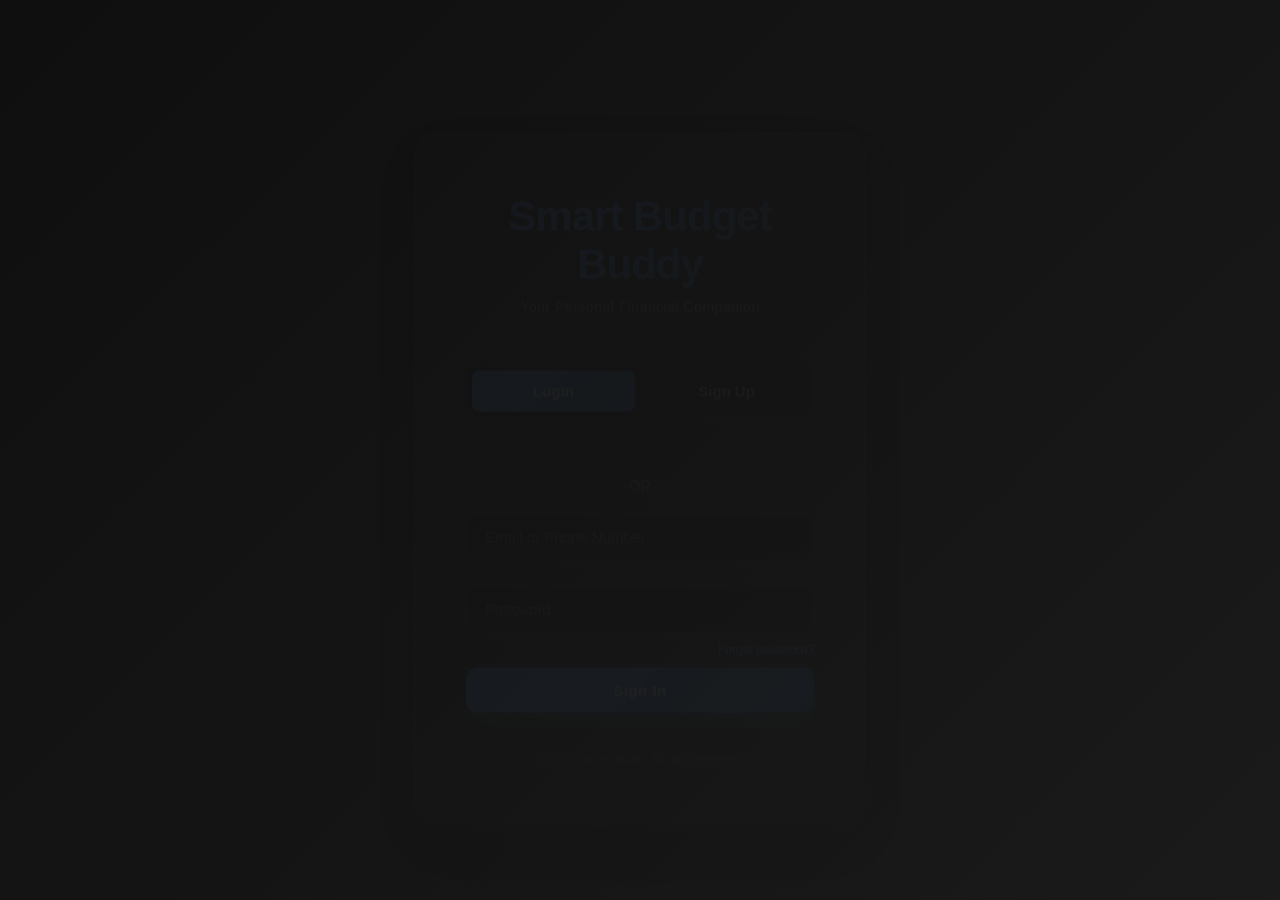
<file: index.html>
<!DOCTYPE html>
<html lang="en">
<head>
    <meta charset="UTF-8">
    <meta http-equiv="refresh" content="0; url=create/index.html">
    <title>Smart Budget Buddy</title>
</head>
<body>
    <p>Redirecting to <a href="create/index.html">login page</a>...</p>
</body>
</html>
</file>
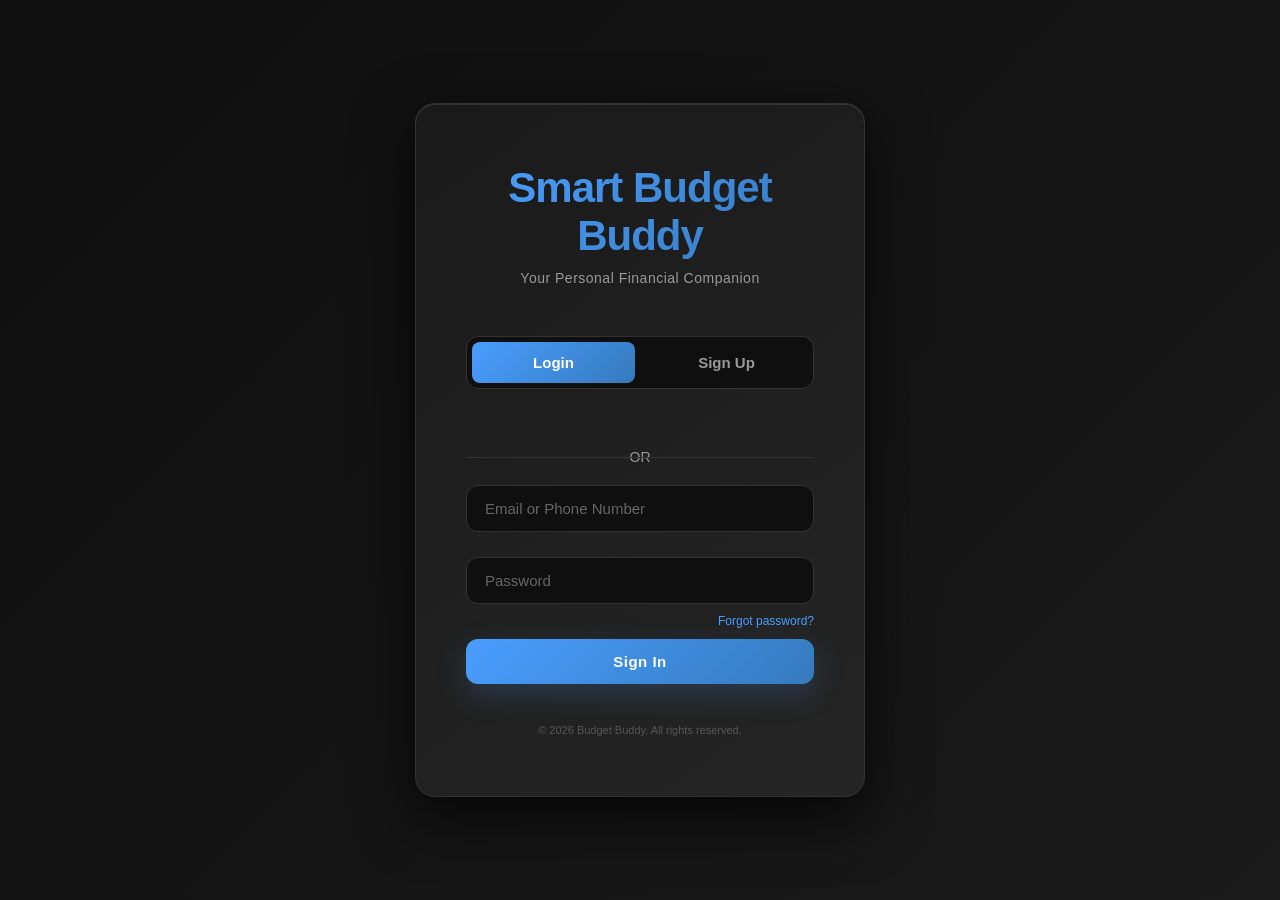
<file: create/index.html>
<!DOCTYPE html>
<html lang="en">

<head>
    <meta charset="UTF-8">
    <meta name="viewport" content="width=device-width, initial-scale=1.0">
    <title>Smart Budget Buddy - Login / Sign Up</title>
    <link rel="stylesheet" href="create.css">
    <!-- Google Identity Services -->
    <script src="https://accounts.google.com/gsi/client" async defer></script>
</head>

<body>
    <div class="container">
        <div class="login-wrapper">
            <!-- Logo Section -->
            <div class="logo-section">
                <h1 class="app-title">Smart Budget Buddy</h1>
                <p class="tagline">Your Personal Financial Companion</p>
            </div>

            <!-- Toggle Buttons (NEW) -->
            <div class="toggle-container">
                <button class="toggle-btn active" id="loginToggle">Login</button>
                <button class="toggle-btn" id="signupToggle">Sign Up</button>
            </div>

            <!-- Google Sign-In Container -->
            <div class="google-auth" style="margin-bottom: 20px; display: flex; justify-content: center;">
                <div id="googleSignInContainer"></div>
            </div>
            <div class="divider"
                style="text-align: center; margin-bottom: 20px; color: #999; font-size: 14px; display: flex; align-items: center;">
                <span style="flex: 1; height: 1px; background: #333; margin-right: 15px;"></span>
                OR
                <span style="flex: 1; height: 1px; background: #333; margin-left: 15px;"></span>
            </div>

            <!-- Login Form -->
            <form class="auth-form" id="loginForm">
                <div class="form-group">
                    <input type="text" id="loginEmail" class="form-input" placeholder="Email or Phone Number" required>
                </div>

                <div class="form-group">
                    <input type="password" id="loginPassword" class="form-input" placeholder="Password" required>
                    <a href="#" class="forgot-password" id="forgotPassword">Forgot password?</a>
                </div>

                <button type="submit" class="submit-btn">Sign In</button>
            </form>

            <!-- Signup Form (NEW) -->
            <form class="auth-form" id="signupForm" style="display: none;">
                <div class="form-group">
                    <input type="text" id="signupFirstName" class="form-input" placeholder="First Name" required>
                </div>

                <div class="form-group">
                    <input type="text" id="signupLastName" class="form-input" placeholder="Last Name" required>
                </div>

                <div class="form-group">
                    <input type="email" id="signupEmail" class="form-input" placeholder="Email Address" required>
                </div>

                <div class="form-group">
                    <input type="tel" id="signupPhone" class="form-input" placeholder="Phone Number (optional)">
                </div>

                <div class="form-group">
                    <input type="password" id="signupPassword" class="form-input" placeholder="Password" required>
                </div>

                <div class="form-group">
                    <input type="password" id="signupConfirmPassword" class="form-input" placeholder="Confirm Password"
                        required>
                </div>

                <div class="form-group">
                    <input type="date" id="signupDob" class="form-input" placeholder="Date of Birth">
                </div>

                <div class="terms-checkbox">
                    <input type="checkbox" id="termsAgree" required>
                    <label for="termsAgree">I agree to the <a href="#">Terms of Service</a> and <a href="#">Privacy
                            Policy</a></label>
                </div>

                <button type="submit" class="submit-btn">Create Account</button>
            </form>

            <!-- Footer -->
            <div class="footer-text">
                <p>&copy; 2026 Budget Buddy. All rights reserved.</p>
            </div>
        </div>
    </div>

    <script src="create.js"></script>
</body>

</html>
</file>
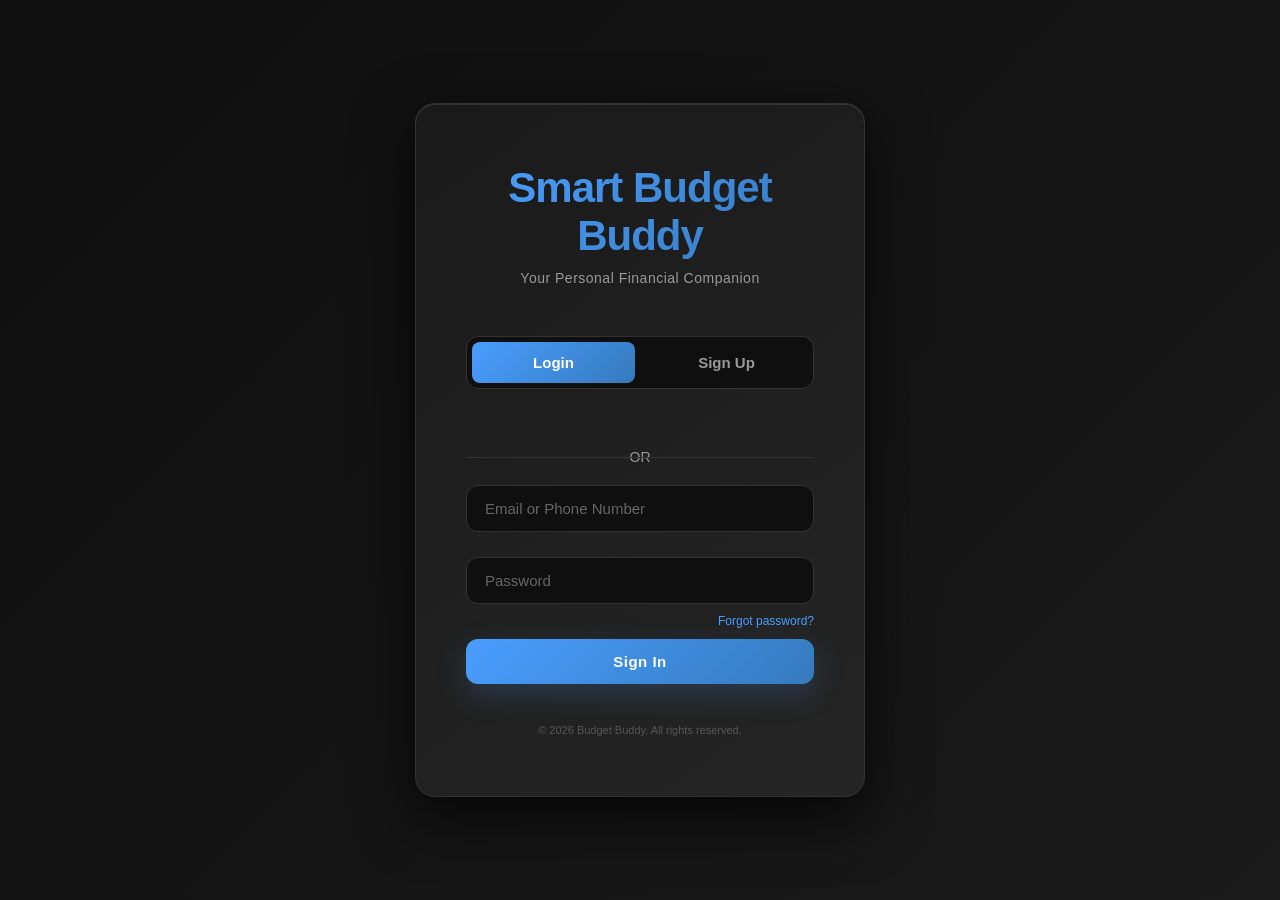
<file: add transaction/add.html>
<!DOCTYPE html>
<html lang="en">
<head>
    <meta charset="UTF-8">
    <meta name="viewport" content="width=device-width, initial-scale=1.0">
    <title>Add Transaction - Budget Buddy</title>
    <link rel="preconnect" href="https://fonts.googleapis.com">
    <link rel="preconnect" href="https://fonts.gstatic.com" crossorigin>
    <link href="https://fonts.googleapis.com/css2?family=Poppins:wght@300;400;500;600;700&display=swap" rel="stylesheet">
    <link rel="stylesheet" href="add.css">
    <link rel="stylesheet" href="../global.css">
</head>
<body>
    <header class="main-header">
        <div class="header-container">
            <div class="logo-section">
                <img src="../logo/logo.png" alt="Budget Buddy Logo" class="logo">
            </div>
            <div class="nav-actions">
                <div class="nav-item">
                    <button class="nav-btn add-transaction-btn" id="addTransactionBtn" title="Add Transaction">
                        <span class="plus-icon">+</span>
                    </button>
                    <span class="nav-tooltip">Add Transaction</span>
                </div>
                <div class="nav-item">
                    <button class="nav-btn menu-btn" id="menuBtn" title="Menu">
                        <span class="menu-line"></span>
                        <span class="menu-line"></span>
                        <span class="menu-line"></span>
                    </button>
                </div>
                <div class="nav-item">
                    <button class="nav-btn profile-btn" id="profileBtn" title="Profile">
                        <div class="profile-icon">
                            <svg viewBox="0 0 24 24" fill="none" xmlns="http://www.w3.org/2000/svg">
                                <circle cx="12" cy="8" r="4" stroke="currentColor" stroke-width="2"/>
                                <path d="M20 20c0-4.4-3.6-8-8-8s-8 3.6-8 8" stroke="currentColor" stroke-width="2"/>
                            </svg>
                        </div>
                    </button>
                    <span class="nav-tooltip">Profile</span>
                </div>
            </div>
        </div>
        <nav class="dropdown-menu" id="dropdownMenu">
            <ul class="menu-list">
                <li class="menu-item"><a href="../main-page/main.html" class="menu-link"><span class="menu-icon">📊</span>Dashboard</a></li>
                <li class="menu-item"><a href="../view transaction/view.html" class="menu-link"><span class="menu-icon">📋</span>View Transactions</a></li>
                <li class="menu-item"><a href="../report/report.html" class="menu-link"><span class="menu-icon">📈</span>Reports</a></li>
                <li class="menu-item"><a href="../manage budget/manage.html" class="menu-link"><span class="menu-icon">🎯</span>Manage Budget</a></li>
            </ul>
        </nav>
    </header>

    <main class="main-content">
        <div class="container">
            <div class="page-header">
                <h1>Add New Transaction</h1>
                <p>Record your income or expense to keep track of your finances</p>
            </div>
            <div class="form-container">
                <form id="transactionForm" class="transaction-form">
                    <div class="form-group">
                        <label>Transaction Type *</label>
                        <div class="radio-group">
                            <label class="radio-label">
                                <input type="radio" name="transactionType" value="income" checked>
                                <span class="radio-text">Income</span>
                            </label>
                            <label class="radio-label">
                                <input type="radio" name="transactionType" value="expense">
                                <span class="radio-text">Expense</span>
                            </label>
                        </div>
                    </div>
                    <div class="form-group">
                        <label for="amount">Amount *</label>
                        <div class="input-group">
                            <span class="currency-symbol">₹</span>
                            <input type="number" id="amount" name="amount" step="0.01" min="0" placeholder="0.00" required>
                        </div>
                    </div>
                    <div class="form-group">
                        <label for="category">Category *</label>
                        <select id="category" name="category" required>
                            <option value="">Select a category</option>
                            <optgroup label="Income" id="incomeCategories" style="display:none;">
                                <option value="salary">Salary</option>
                                <option value="freelance">Freelance</option>
                                <option value="business">Business</option>
                                <option value="investment">Investment</option>
                                <option value="gift">Gift</option>
                                <option value="other-income">Other Income</option>
                            </optgroup>
                            <optgroup label="Expense" id="expenseCategories">
                                <option value="food">Food & Dining</option>
                                <option value="transportation">Transportation</option>
                                <option value="shopping">Shopping</option>
                                <option value="entertainment">Entertainment</option>
                                <option value="bills">Bills & Utilities</option>
                                <option value="healthcare">Healthcare</option>
                                <option value="education">Education</option>
                                <option value="travel">Travel</option>
                                <option value="other-expense">Other Expense</option>
                            </optgroup>
                        </select>
                    </div>
                    <div class="form-group">
                        <label for="date">Date *</label>
                        <input type="date" id="date" name="date" required>
                    </div>
                    <div class="form-group">
                        <label for="description">Description</label>
                        <textarea id="description" name="description" rows="3" placeholder="Add a note about this transaction (optional)"></textarea>
                    </div>
                    <div class="form-group">
                        <label for="paymentMethod">Payment Method</label>
                        <select id="paymentMethod" name="paymentMethod">
                            <option value="">Select payment method</option>
                            <option value="cash">Cash</option>
                            <option value="credit-card">Credit Card</option>
                            <option value="debit-card">Debit Card</option>
                            <option value="bank-transfer">Bank Transfer</option>
                            <option value="digital-wallet">Digital Wallet</option>
                            <option value="check">Check</option>
                            <option value="other">Other</option>
                        </select>
                    </div>
                    <div class="form-actions">
                        <button type="button" class="btn btn-secondary" onclick="window.location.href='../main-page/main.html'">Cancel</button>
                        <button type="submit" class="btn btn-primary">Add Transaction</button>
                    </div>
                </form>
            </div>
        </div>
    </main>

    <div id="successModal" class="modal">
        <div class="modal-content">
            <div class="modal-header">
                <span class="modal-icon">✅</span>
                <h3>Transaction Added Successfully!</h3>
            </div>
            <div class="modal-body">
                <p>Your transaction has been recorded and added to your budget tracking.</p>
            </div>
            <div class="modal-actions">
                <button class="btn btn-primary" onclick="closeModal()">Continue</button>
            </div>
        </div>
    </div>

    <script src="add.js"></script>
</body>
</html>
</file>
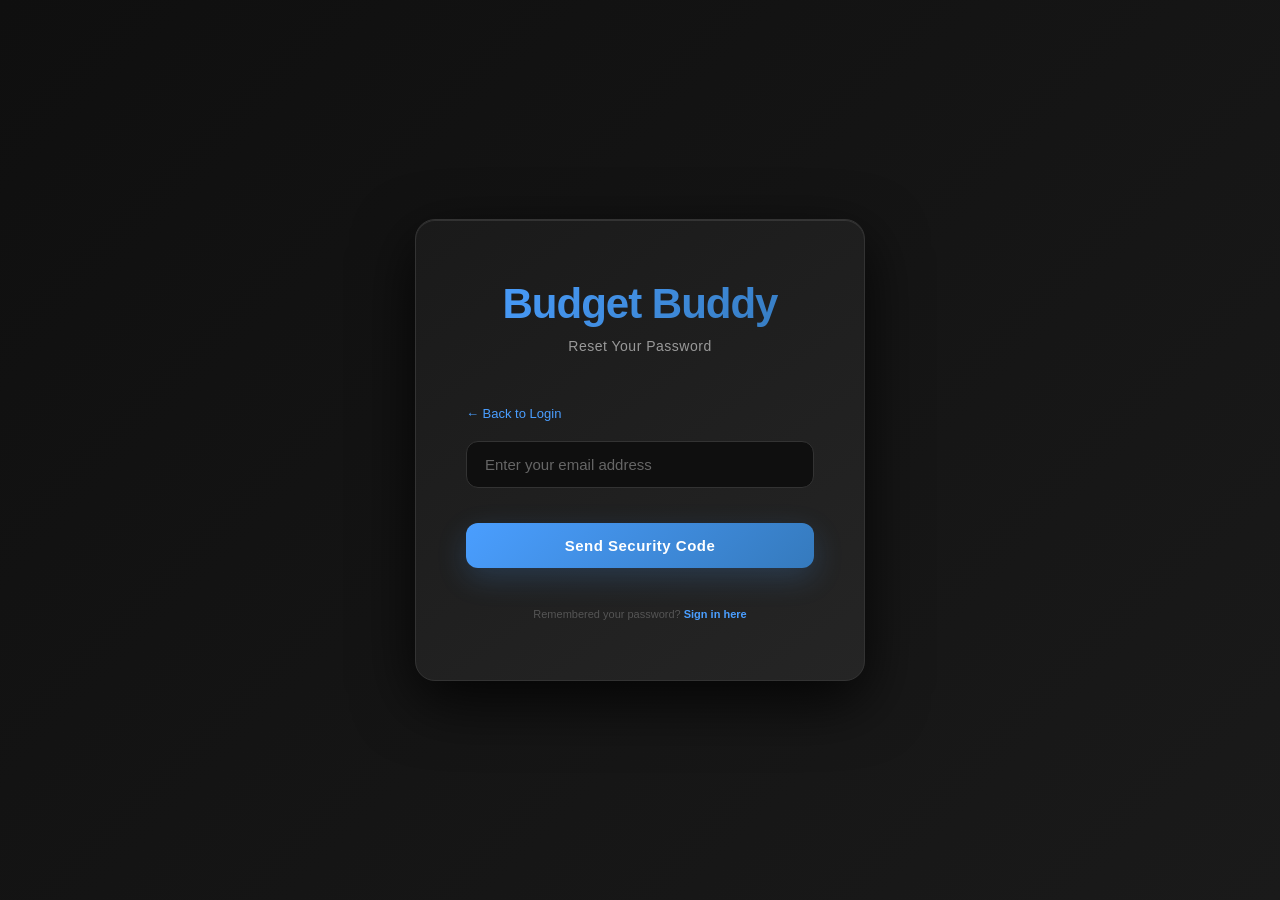
<file: create account/forgot-password.html>
<!DOCTYPE html>
<html lang="en">
<head>
    <meta charset="UTF-8">
    <meta name="viewport" content="width=device-width, initial-scale=1.0">
    <title>Budget Buddy - Forgot Password</title>
    <link rel="stylesheet" href="create.css">
    <link rel="stylesheet" href="forgot-password.css">
</head>
<body>
    <div class="container">
        <div class="login-wrapper forgot-password-wrapper">
            <!-- Logo Section -->
            <div class="logo-section">
                <h1 class="app-title">Budget Buddy</h1>
                <p class="tagline">Reset Your Password</p>
            </div>

            <!-- Back Button -->
            <a href="create.html" class="back-button">← Back to Login</a>

            <!-- Forgot Password Form -->
            <form class="forgot-password-form" id="forgotPasswordForm">
                <!-- Email Input Section -->
                <div id="emailSection" class="form-section active">
                    <div class="form-group">
                        <input 
                            type="email" 
                            id="emailInput" 
                            class="form-input" 
                            placeholder="Enter your email address"
                            required
                        >
                    </div>

                    <button type="button" class="submit-btn" id="submitEmailBtn">Send Security Code</button>
                </div>

                <!-- Code Verification Section -->
                <div id="codeSection" class="form-section">
                    <div class="form-group">
                        <input 
                            type="text" 
                            id="securityCodeInput" 
                            class="form-input" 
                            placeholder="Enter 6-digit security code"
                            maxlength="6"
                            inputmode="numeric"
                            disabled
                        >
                    </div>

                    <!-- Send Code Link and Timer -->
                    <div class="code-action-container">
                        <a href="#" id="sendCodeLink" class="send-code-link">Send code</a>
                        <span id="timerDisplay" class="timer-display"></span>
                    </div>

                    <button type="submit" class="submit-btn" id="verifyCodeBtn" disabled>Verify Code</button>
                </div>
            </form>

            <!-- Link back to login -->
            <div class="footer-text">
                <p>Remembered your password? <a href="create.html" class="login-link">Sign in here</a></p>
            </div>
        </div>
    </div>

    <script src="forgot-password.js"></script>
</body>
</html>
</file>
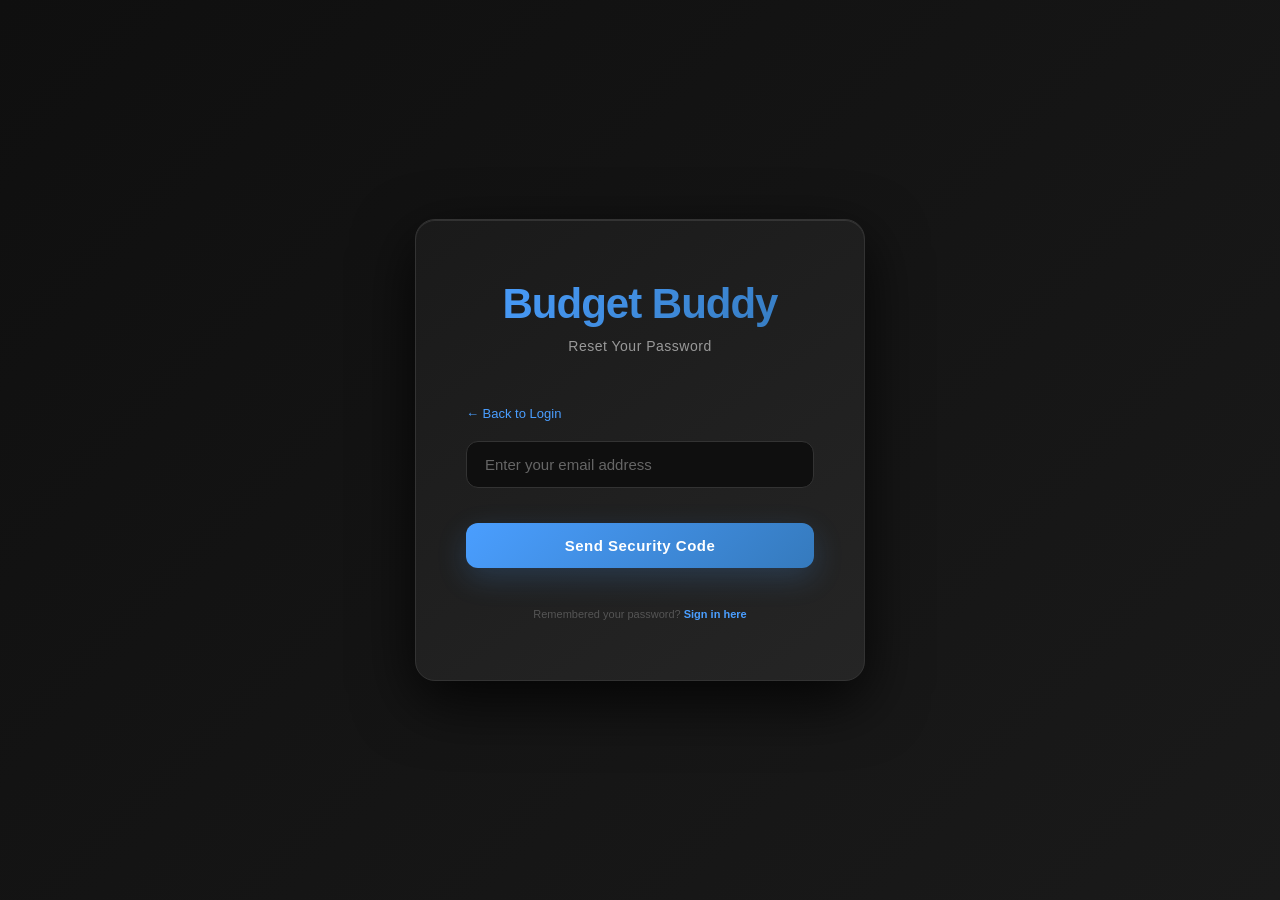
<file: create/forgot-password.html>
<!DOCTYPE html>
<html lang="en">
<head>
    <meta charset="UTF-8">
    <meta name="viewport" content="width=device-width, initial-scale=1.0">
    <title>Budget Buddy - Forgot Password</title>
    <link rel="stylesheet" href="create.css">
    <link rel="stylesheet" href="forgot-password.css">
</head>
<body>
    <div class="container">
        <div class="login-wrapper forgot-password-wrapper">
            <!-- Logo Section -->
            <div class="logo-section">
                <h1 class="app-title">Budget Buddy</h1>
                <p class="tagline">Reset Your Password</p>
            </div>

            <!-- Back Button -->
            <a href="index.html" class="back-button">← Back to Login</a>

            <!-- Forgot Password Form -->
            <form class="forgot-password-form" id="forgotPasswordForm">
                <!-- Email Input Section -->
                <div id="emailSection" class="form-section active">
                    <div class="form-group">
                        <input 
                            type="email" 
                            id="emailInput" 
                            class="form-input" 
                            placeholder="Enter your email address"
                            required
                        >
                    </div>

                    <button type="button" class="submit-btn" id="submitEmailBtn">Send Security Code</button>
                </div>

                <!-- Code Verification Section -->
                <div id="codeSection" class="form-section">
                    <div class="form-group">
                        <input 
                            type="text" 
                            id="securityCodeInput" 
                            class="form-input" 
                            placeholder="Enter 6-digit security code"
                            maxlength="6"
                            inputmode="numeric"
                            disabled
                        >
                    </div>

                    <!-- Send Code Link and Timer -->
                    <div class="code-action-container">
                        <a href="#" id="sendCodeLink" class="send-code-link">Send code</a>
                        <span id="timerDisplay" class="timer-display"></span>
                    </div>

                    <button type="submit" class="submit-btn" id="verifyCodeBtn" disabled>Verify Code</button>
                </div>
            </form>

            <!-- Link back to login -->
            <div class="footer-text">
                <p>Remembered your password? <a href="index.html" class="login-link">Sign in here</a></p>
            </div>
        </div>
    </div>

    <script src="forgot-password.js"></script>
</body>
</html>
</file>
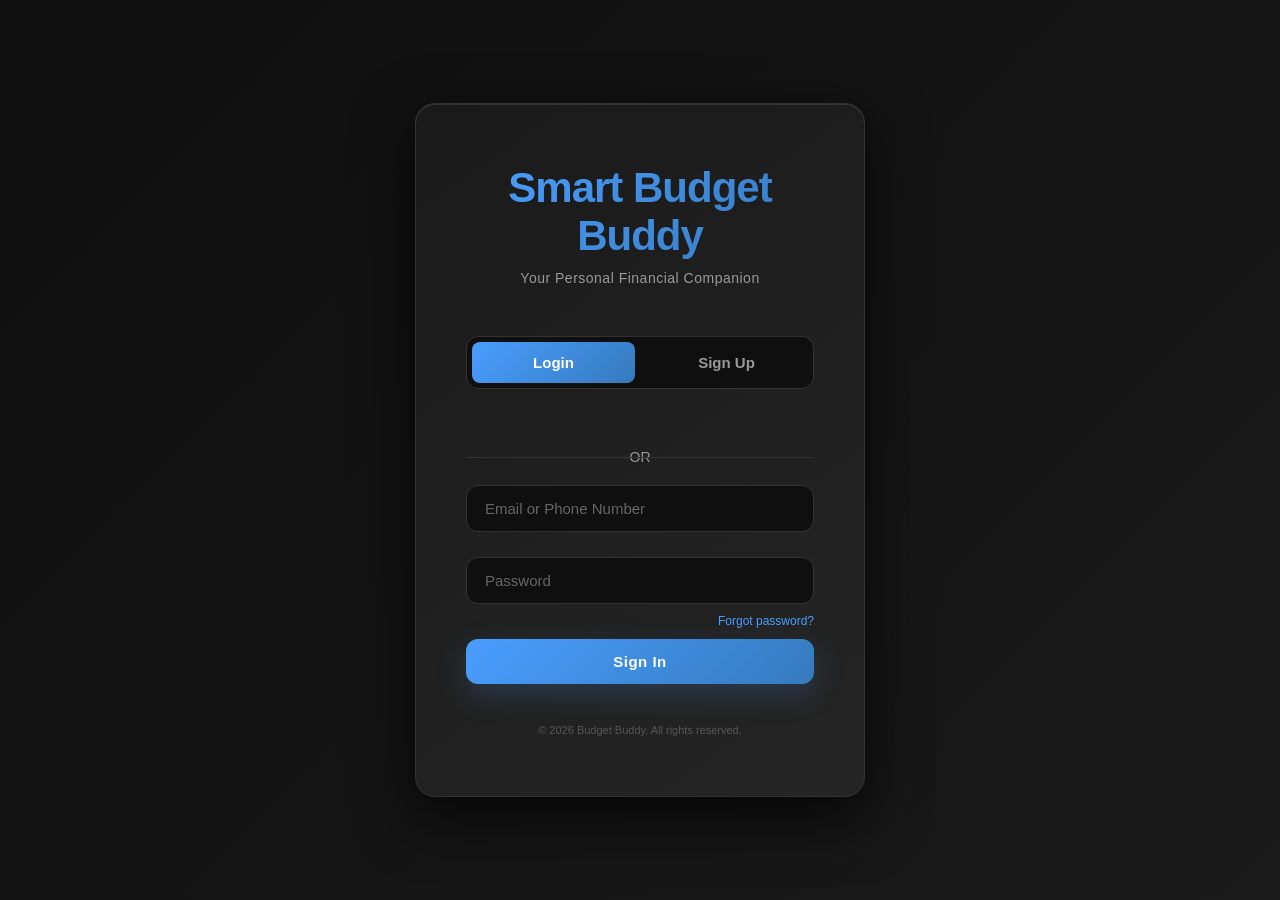
<file: manage budget/manage.html>
<!DOCTYPE html>
<html lang="en">
<head>
    <meta charset="UTF-8">
    <meta name="viewport" content="width=device-width, initial-scale=1.0">
    <title>Manage Budget - Budget Buddy</title>
    <link rel="preconnect" href="https://fonts.googleapis.com">
    <link rel="preconnect" href="https://fonts.gstatic.com" crossorigin>
    <link href="https://fonts.googleapis.com/css2?family=Poppins:wght@300;400;500;600;700&display=swap" rel="stylesheet">
    <link rel="stylesheet" href="manage.css">
    <link rel="stylesheet" href="../global.css">
</head>
<body>
    <header class="main-header">
        <div class="header-container">
            <div class="logo-section">
                <img src="../logo/logo.png" alt="Budget Buddy Logo" class="logo">
            </div>
            <div class="nav-actions">
                <div class="nav-item">
                    <button class="nav-btn add-transaction-btn" id="addTransactionBtn" title="Add Transaction">
                        <span class="plus-icon">+</span>
                    </button>
                    <span class="nav-tooltip">Add Transaction</span>
                </div>
                <div class="nav-item">
                    <button class="nav-btn menu-btn" id="menuBtn" title="Menu">
                        <span class="menu-line"></span>
                        <span class="menu-line"></span>
                        <span class="menu-line"></span>
                    </button>
                </div>
                <div class="nav-item">
                    <button class="nav-btn profile-btn" id="profileBtn" title="Profile">
                        <div class="profile-icon">
                            <svg viewBox="0 0 24 24" fill="none" xmlns="http://www.w3.org/2000/svg">
                                <circle cx="12" cy="8" r="4" stroke="currentColor" stroke-width="2"/>
                                <path d="M20 20c0-4.4-3.6-8-8-8s-8 3.6-8 8" stroke="currentColor" stroke-width="2"/>
                            </svg>
                        </div>
                    </button>
                    <span class="nav-tooltip">Profile</span>
                </div>
            </div>
        </div>
        <nav class="dropdown-menu" id="dropdownMenu">
            <ul class="menu-list">
                <li class="menu-item"><a href="../main-page/main.html" class="menu-link"><span class="menu-icon">📊</span>Dashboard</a></li>
                <li class="menu-item"><a href="../view transaction/view.html" class="menu-link"><span class="menu-icon">📋</span>View Transactions</a></li>
                <li class="menu-item"><a href="../report/report.html" class="menu-link"><span class="menu-icon">📈</span>Reports</a></li>
                <li class="menu-item"><a href="manage.html" class="menu-link active"><span class="menu-icon">🎯</span>Manage Budget</a></li>
            </ul>
        </nav>
    </header>

    <main class="main-content">
        <div class="container">
            <div class="page-header">
                <h1>Manage Budget</h1>
                <p>Set and track your spending limits for different categories</p>
            </div>

            <div class="budget-overview">
                <div class="overview-card">
                    <div class="card-icon">💰</div>
                    <div class="card-content"><h3>Total Budget</h3><div class="card-value">₹0.00</div></div>
                </div>
                <div class="overview-card">
                    <div class="card-icon">📊</div>
                    <div class="card-content"><h3>Spent This Month</h3><div class="card-value">₹0.00</div></div>
                </div>
                <div class="overview-card">
                    <div class="card-icon">🎯</div>
                    <div class="card-content"><h3>Remaining Budget</h3><div class="card-value">₹0.00</div></div>
                </div>
                <div class="overview-card">
                    <div class="card-icon">📈</div>
                    <div class="card-content"><h3>Budget Utilization</h3><div class="card-value">0%</div></div>
                </div>
            </div>

            <div class="budget-categories">
                <div class="section-header">
                    <h2>Budget Categories</h2>
                    <button class="btn btn-primary" id="addCategoryBtn"><span class="btn-icon">+</span> Add Category</button>
                </div>
                <div class="categories-grid" id="categoriesGrid"></div>
            </div>

            <div class="budget-goals">
                <h2>Budget Goals</h2>
                <div class="goals-list" id="goalsList"></div>
            </div>
        </div>
    </main>

    <div id="categoryModal" class="modal">
        <div class="modal-content">
            <div class="modal-header">
                <h3>Add Budget Category</h3>
                <button class="close-btn" onclick="closeCategoryModal()">&times;</button>
            </div>
            <div class="modal-body">
                <form id="categoryForm" class="category-form">
                    <div class="form-group">
                        <label for="categoryName">Category Name</label>
                        <select id="categoryName" required>
                            <option value="">Select a category</option>
                            <option value="food">Food & Dining</option>
                            <option value="transportation">Transportation</option>
                            <option value="shopping">Shopping</option>
                            <option value="entertainment">Entertainment</option>
                            <option value="bills">Bills & Utilities</option>
                            <option value="healthcare">Healthcare</option>
                            <option value="education">Education</option>
                            <option value="travel">Travel</option>
                            <option value="other">Other</option>
                        </select>
                    </div>
                    <div class="form-group">
                        <label for="budgetAmount">Budget Amount</label>
                        <input type="number" id="budgetAmount" step="0.01" min="0" placeholder="0.00" required>
                    </div>
                    <div class="form-group">
                        <label>Color</label>
                        <div class="color-options">
                            <label class="color-option"><input type="radio" name="categoryColor" value="#ff6b6b" checked><span class="color-preview" style="background:#ff6b6b"></span></label>
                            <label class="color-option"><input type="radio" name="categoryColor" value="#4ecdc4"><span class="color-preview" style="background:#4ecdc4"></span></label>
                            <label class="color-option"><input type="radio" name="categoryColor" value="#45b7d1"><span class="color-preview" style="background:#45b7d1"></span></label>
                            <label class="color-option"><input type="radio" name="categoryColor" value="#f9ca24"><span class="color-preview" style="background:#f9ca24"></span></label>
                            <label class="color-option"><input type="radio" name="categoryColor" value="#6c5ce7"><span class="color-preview" style="background:#6c5ce7"></span></label>
                        </div>
                    </div>
                    <div class="form-actions">
                        <button type="button" class="btn btn-secondary" onclick="closeCategoryModal()">Cancel</button>
                        <button type="submit" class="btn btn-primary">Add Category</button>
                    </div>
                </form>
            </div>
        </div>
    </div>

    <script src="manage.js"></script>
</body>
</html>
</file>
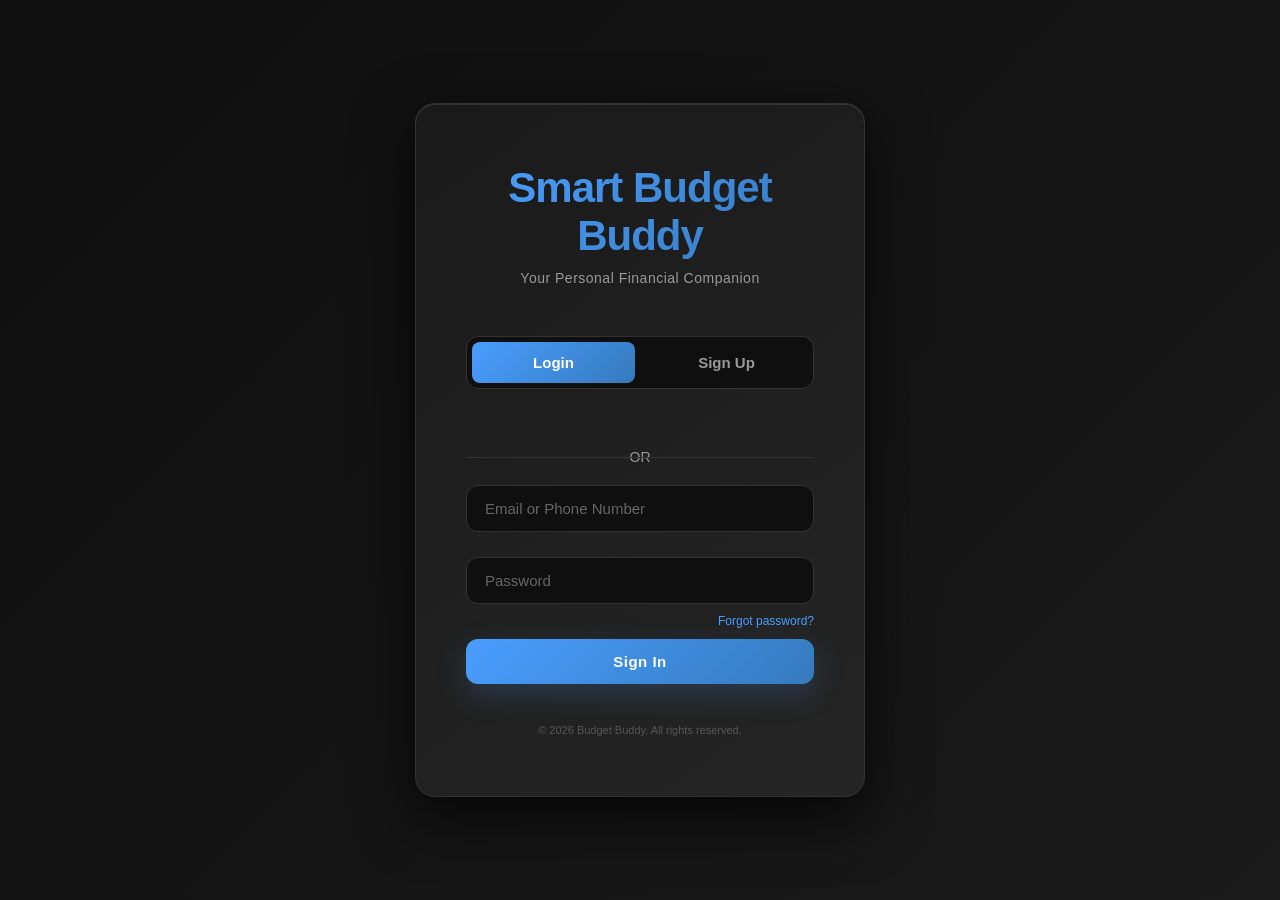
<file: profile/profile.html>
<!DOCTYPE html>
<html lang="en">
<head>
    <meta charset="UTF-8">
    <meta name="viewport" content="width=device-width, initial-scale=1.0">
    <title>Profile - Budget Buddy</title>
    <link rel="preconnect" href="https://fonts.googleapis.com">
    <link rel="preconnect" href="https://fonts.gstatic.com" crossorigin>
    <link href="https://fonts.googleapis.com/css2?family=Poppins:wght@300;400;500;600;700&display=swap" rel="stylesheet">
    <link rel="stylesheet" href="https://cdnjs.cloudflare.com/ajax/libs/font-awesome/6.0.0/css/all.min.css">
    <link rel="stylesheet" href="profile.css">
    <link rel="stylesheet" href="../global.css">
</head>
<body>
    <header class="main-header">
        <div class="header-container">
            <div class="logo-section">
                <img src="../logo/logo.png" alt="Budget Buddy Logo" class="logo">
            </div>
            <div class="nav-actions">
                <div class="nav-item">
                    <button class="nav-btn add-transaction-btn" id="addTransactionBtn" title="Add Transaction">
                        <span class="plus-icon">+</span>
                    </button>
                    <span class="nav-tooltip">Add Transaction</span>
                </div>
                <div class="nav-item">
                    <button class="nav-btn menu-btn" id="menuBtn" title="Menu">
                        <span class="menu-line"></span>
                        <span class="menu-line"></span>
                        <span class="menu-line"></span>
                    </button>
                    <span class="nav-tooltip">Menu</span>
                </div>
                <div class="nav-item">
                    <button class="nav-btn profile-btn" id="profileBtn" title="Profile">
                        <div class="profile-icon">
                            <svg viewBox="0 0 24 24" fill="none" xmlns="http://www.w3.org/2000/svg">
                                <circle cx="12" cy="8" r="4" stroke="currentColor" stroke-width="2"/>
                                <path d="M20 20c0-4.4-3.6-8-8-8s-8 3.6-8 8" stroke="currentColor" stroke-width="2"/>
                            </svg>
                        </div>
                    </button>
                    <span class="nav-tooltip">Profile</span>
                </div>
            </div>
        </div>
        <nav class="dropdown-menu" id="dropdownMenu">
            <ul class="menu-list">
                <li class="menu-item"><a href="../main-page/main.html" class="menu-link"><span class="menu-icon">📊</span>Dashboard</a></li>
                <li class="menu-item"><a href="../view transaction/view.html" class="menu-link"><span class="menu-icon">📋</span>View Transactions</a></li>
                <li class="menu-item"><a href="../report/report.html" class="menu-link"><span class="menu-icon">📈</span>Reports</a></li>
                <li class="menu-item"><a href="../manage budget/manage.html" class="menu-link"><span class="menu-icon">🎯</span>Manage Budget</a></li>
                <li class="menu-item"><a href="profile.html" class="menu-link active"><span class="menu-icon">👤</span>Profile</a></li>
            </ul>
        </nav>
    </header>

    <main class="main-content">
        <div class="container">
            <div class="page-header">
                <h1>Profile Settings</h1>
                <p>Manage your account information and preferences</p>
            </div>

            <div class="profile-overview">
                <div class="profile-card">
                    <div class="profile-avatar"><i class="fas fa-user-circle"></i></div>
                    <div class="profile-info">
                        <h2 id="userName">Loading...</h2>
                        <p id="userEmail">Loading...</p>
                        <div class="profile-stats">
                            <div class="stat"><span class="stat-value" id="totalTransactions">0</span><span class="stat-label">Transactions</span></div>
                            <div class="stat"><span class="stat-value" id="totalCategories">0</span><span class="stat-label">Categories</span></div>
                            <div class="stat"><span class="stat-value" id="accountAge">0</span><span class="stat-label">Days Active</span></div>
                        </div>
                    </div>
                </div>
            </div>

            <div class="settings-grid">
                <div class="settings-section">
                    <div class="section-header">
                        <h3>Personal Information</h3>
                        <button class="btn btn-secondary edit-btn" data-section="personal"><i class="fas fa-edit"></i> Edit</button>
                    </div>
                    <div class="section-content">
                        <div class="info-item"><label>Full Name</label><span id="displayName">—</span></div>
                        <div class="info-item"><label>Email Address</label><span id="displayEmail">—</span></div>
                        <div class="info-item"><label>Phone Number</label><span id="displayPhone">—</span></div>
                        <div class="info-item"><label>Date of Birth</label><span id="displayDob">—</span></div>
                    </div>
                </div>

                <div class="settings-section">
                    <div class="section-header">
                        <h3>Account Security</h3>
                        <button class="btn btn-secondary edit-btn" data-section="security"><i class="fas fa-edit"></i> Edit</button>
                    </div>
                    <div class="section-content">
                        <div class="info-item"><label>Password</label><span>••••••••</span></div>
                        <div class="info-item"><label>Two-Factor Authentication</label><span class="status" id="twoFactorStatus">Disabled</span></div>
                        <div class="info-item"><label>Last Login</label><span id="lastLogin">—</span></div>
                    </div>
                </div>

                <div class="settings-section">
                    <div class="section-header">
                        <h3>Preferences</h3>
                        <button class="btn btn-secondary edit-btn" data-section="preferences"><i class="fas fa-edit"></i> Edit</button>
                    </div>
                    <div class="section-content">
                        <div class="info-item"><label>Currency</label><span id="displayCurrency">INR (₹)</span></div>
                        <div class="info-item"><label>Language</label><span id="displayLanguage">English</span></div>
                        <div class="info-item"><label>Theme</label><span id="displayTheme">Light</span></div>
                        <div class="info-item"><label>Notifications</label><span id="displayNotifications" class="status enabled">Enabled</span></div>
                    </div>
                </div>

                <div class="settings-section">
                    <div class="section-header">
                        <h3>Financial Goals</h3>
                        <button class="btn btn-secondary edit-btn" data-section="goals"><i class="fas fa-edit"></i> Add Goal</button>
                    </div>
                    <div class="section-content">
                        <div class="goals-summary" id="goalsSummary">
                            <p style="text-align:center;color:#666;padding:20px">No goals yet. Click "Add Goal" to create your first financial goal!</p>
                        </div>
                    </div>
                </div>
            </div>

            <div class="account-actions">
                <div class="action-section">
                    <h3>Data Management</h3>
                    <div class="action-buttons">
                        <button class="btn btn-secondary" onclick="exportData()"><i class="fas fa-download"></i> Export Data</button>
                        <button class="btn btn-secondary" onclick="importData()"><i class="fas fa-upload"></i> Import Data</button>
                        <button class="btn btn-danger" id="deleteAccountBtn"><i class="fas fa-trash"></i> Delete Account</button>
                        <button class="btn btn-secondary" id="logoutBtn"><i class="fas fa-sign-out-alt"></i> Logout</button>
                    </div>
                </div>
            </div>
        </div>
    </main>

    <div id="editModal" class="modal">
        <div class="modal-content">
            <div class="modal-header">
                <h3 id="modalTitle">Edit Information</h3>
                <button type="button" class="close-btn" id="modalCloseBtn">&times;</button>
            </div>
            <form id="editForm" class="edit-form" novalidate>
                <div id="personalForm" class="form-section">
                    <div class="form-group"><label>First Name *</label><input type="text" id="firstName" placeholder="Enter first name"></div>
                    <div class="form-group"><label>Last Name *</label><input type="text" id="lastName" placeholder="Enter last name"></div>
                    <div class="form-group"><label>Email Address *</label><input type="email" id="email" placeholder="Enter email"></div>
                    <div class="form-group"><label>Phone Number</label><input type="tel" id="phone" placeholder="Enter phone number"></div>
                    <div class="form-group"><label>Date of Birth</label><input type="date" id="dob"></div>
                </div>
                <div id="securityForm" class="form-section">
                    <div class="form-group"><label>Current Password *</label><input type="password" id="currentPassword" placeholder="Enter current password"></div>
                    <div class="form-group"><label>New Password (leave blank to keep current)</label><input type="password" id="newPassword" placeholder="Enter new password"></div>
                    <div class="form-group"><label>Confirm New Password</label><input type="password" id="confirmPassword" placeholder="Confirm new password"></div>
                    <div class="form-group"><label class="checkbox-label"><input type="checkbox" id="twoFactor"> Enable Two-Factor Authentication</label></div>
                </div>
                <div id="preferencesForm" class="form-section">
                    <div class="form-group">
                        <label>Currency</label>
                        <select id="currency">
                            <option value="INR">INR (₹)</option>
                            <option value="USD">USD ($)</option>
                            <option value="EUR">EUR (€)</option>
                            <option value="GBP">GBP (£)</option>
                            <option value="JPY">JPY (¥)</option>
                        </select>
                    </div>
                    <div class="form-group">
                        <label>Language</label>
                        <select id="language">
                            <option value="en">English</option>
                            <option value="es">Spanish</option>
                            <option value="fr">French</option>
                            <option value="de">German</option>
                            <option value="hi">Hindi</option>
                            <option value="mr">Marathi</option>
                        </select>
                    </div>
                    <div class="form-group">
                        <label>Theme</label>
                        <select id="theme">
                            <option value="light">Light</option>
                            <option value="dark">Dark</option>
                        </select>
                    </div>
                    <div class="form-group"><label class="checkbox-label"><input type="checkbox" id="notifications" checked> Enable Notifications</label></div>
                </div>
                <div id="goalsForm" class="form-section">
                    <div class="form-group"><label>Goal Name *</label><input type="text" id="goalName" placeholder="e.g., Emergency Fund"></div>
                    <div class="form-group"><label>Target Amount *</label><input type="number" id="goalTarget" placeholder="e.g., 50000" min="0" step="0.01"></div>
                    <div class="form-group"><label>Amount Saved So Far</label><input type="number" id="goalCurrent" placeholder="0" min="0" step="0.01"></div>
                    <div class="form-group">
                        <label>Icon</label>
                        <select id="goalIcon">
                            <option value="fa-piggy-bank">🐷 Piggy Bank</option>
                            <option value="fa-home">🏠 Home</option>
                            <option value="fa-car">🚗 Car</option>
                            <option value="fa-plane">✈️ Vacation</option>
                            <option value="fa-graduation-cap">🎓 Education</option>
                            <option value="fa-heart">❤️ Health</option>
                            <option value="fa-laptop">💻 Technology</option>
                        </select>
                    </div>
                </div>
                <div class="form-actions">
                    <button type="button" class="btn btn-secondary" id="cancelModalBtn">Cancel</button>
                    <button type="submit" class="btn btn-primary" id="saveChangesBtn">Save Changes</button>
                </div>
            </form>
        </div>
    </div>

    <script src="profile.js"></script>
</body>
</html>
</file>
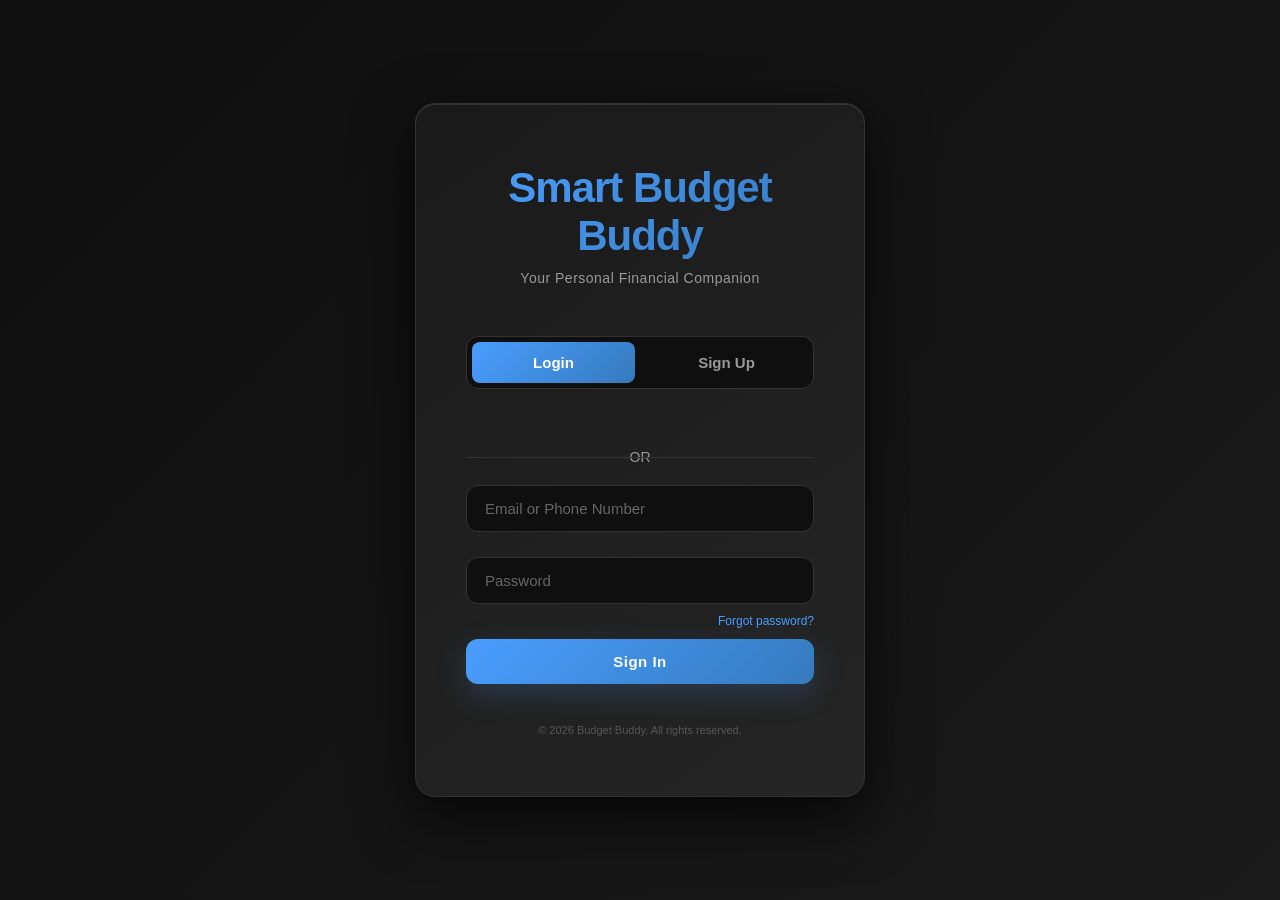
<file: view transaction/view.html>
<!DOCTYPE html>
<html lang="en">
<head>
    <meta charset="UTF-8">
    <meta name="viewport" content="width=device-width, initial-scale=1.0">
    <title>View Transactions - Budget Buddy</title>
    <link rel="preconnect" href="https://fonts.googleapis.com">
    <link rel="preconnect" href="https://fonts.gstatic.com" crossorigin>
    <link href="https://fonts.googleapis.com/css2?family=Poppins:wght@300;400;500;600;700&display=swap" rel="stylesheet">
    <link rel="stylesheet" href="view.css">
    <link rel="stylesheet" href="../global.css">
</head>
<body>
    <header class="main-header">
        <div class="header-container">
            <div class="logo-section">
                <img src="../logo/logo.png" alt="Budget Buddy Logo" class="logo">
            </div>
            <div class="nav-actions">
                <div class="nav-item">
                    <button class="nav-btn add-transaction-btn" id="addTransactionBtn" title="Add Transaction">
                        <span class="plus-icon">+</span>
                    </button>
                    <span class="nav-tooltip">Add Transaction</span>
                </div>
                <div class="nav-item">
                    <button class="nav-btn menu-btn" id="menuBtn" title="Menu">
                        <span class="menu-line"></span>
                        <span class="menu-line"></span>
                        <span class="menu-line"></span>
                    </button>
                </div>
                <div class="nav-item">
                    <button class="nav-btn profile-btn" id="profileBtn" title="Profile">
                        <div class="profile-icon">
                            <svg viewBox="0 0 24 24" fill="none" xmlns="http://www.w3.org/2000/svg">
                                <circle cx="12" cy="8" r="4" stroke="currentColor" stroke-width="2"/>
                                <path d="M20 20c0-4.4-3.6-8-8-8s-8 3.6-8 8" stroke="currentColor" stroke-width="2"/>
                            </svg>
                        </div>
                    </button>
                    <span class="nav-tooltip">Profile</span>
                </div>
            </div>
        </div>
        <nav class="dropdown-menu" id="dropdownMenu">
            <ul class="menu-list">
                <li class="menu-item"><a href="../main-page/main.html" class="menu-link"><span class="menu-icon">📊</span>Dashboard</a></li>
                <li class="menu-item"><a href="view.html" class="menu-link active"><span class="menu-icon">📋</span>View Transactions</a></li>
                <li class="menu-item"><a href="../report/report.html" class="menu-link"><span class="menu-icon">📈</span>Reports</a></li>
                <li class="menu-item"><a href="../manage budget/manage.html" class="menu-link"><span class="menu-icon">🎯</span>Manage Budget</a></li>
            </ul>
        </nav>
    </header>

    <main class="main-content">
        <div class="container">
            <div class="page-header">
                <h1>All Transactions</h1>
                <p>View and manage all your financial transactions</p>
            </div>

            <div class="summary-stats">
                <div class="stats-grid">
                    <div class="stat-card income-card"><div class="stat-label-text">Total Income</div><div class="stat-value-text income-text">₹0.00</div></div>
                    <div class="stat-card expense-card"><div class="stat-label-text">Total Expense</div><div class="stat-value-text expense-text">₹0.00</div></div>
                    <div class="stat-card remaining-card"><div class="stat-label-text">Total Savings</div><div class="stat-value-text remaining-text">₹0.00</div></div>
                </div>
            </div>

            <div class="filters-section">
                <div class="filters-grid">
                    <div class="filter-group">
                        <label for="filterType">Type</label>
                        <select id="filterType">
                            <option value="all">All Transactions</option>
                            <option value="income">Income Only</option>
                            <option value="expense">Expenses Only</option>
                        </select>
                    </div>
                    <div class="filter-group">
                        <label for="filterCategory">Category</label>
                        <select id="filterCategory"><option value="all">All Categories</option></select>
                    </div>
                    <div class="filter-group">
                        <label for="filterDate">Date Range</label>
                        <select id="filterDate">
                            <option value="all">All Time</option>
                            <option value="today">Today</option>
                            <option value="week">This Week</option>
                            <option value="month">This Month</option>
                            <option value="year">This Year</option>
                        </select>
                    </div>
                    <div class="filter-group">
                        <label for="search">Search</label>
                        <input type="text" id="search" placeholder="Search transactions...">
                    </div>
                </div>
            </div>

            <div class="transactions-section">
                <div class="transactions-header">
                    <h2>Recent Transactions</h2>
                    <div class="transaction-count">Showing <span id="transactionCount">0</span> transactions</div>
                </div>
                <div class="transactions-list" id="transactionsList">
                    <div class="no-transactions">
                        <div class="no-transactions-icon">📋</div>
                        <h3>No transactions found</h3>
                        <p>You haven't added any transactions yet.</p>
                        <button class="btn btn-primary" onclick="window.location.href='../add transaction/add.html'">Add Transaction</button>
                    </div>
                </div>
            </div>
        </div>
    </main>

    <div id="transactionModal" class="modal">
        <div class="modal-content transaction-modal-content">
            <div class="modal-header">
                <h3>Transaction Details</h3>
                <button class="close-btn" onclick="closeTransactionModal()">&times;</button>
            </div>
            <div class="modal-body" id="transactionDetails"></div>
        </div>
    </div>

    <script src="view.js"></script>
</body>
</html>
</file>
<file: create/create.css>
/* ===================== */
/* General Styles        */
/* ===================== */

* {
    margin: 0;
    padding: 0;
    box-sizing: border-box;
}

body {
    font-family: 'Segoe UI', Tahoma, Geneva, Verdana, sans-serif;
    background: linear-gradient(135deg, #0f0f0f 0%, #1a1a1a 100%);
    min-height: 100vh;
    display: flex;
    justify-content: center;
    align-items: center;
    color: #ffffff;
}

/* ===================== */
/* Container & Wrapper   */
/* ===================== */

.container {
    width: 100%;
    display: flex;
    justify-content: center;
    align-items: center;
    padding: 20px;
}

.login-wrapper {
    background: linear-gradient(145deg, #1a1a1a, #252525);
    border: 1px solid #333333;
    border-radius: 20px;
    padding: 60px 50px;
    width: 100%;
    max-width: 450px;
    box-shadow: 0 20px 60px rgba(0, 0, 0, 0.8), 
                inset 0 1px 0 rgba(255, 255, 255, 0.1);
    animation: slideIn 0.6s ease-out;
}

@keyframes slideIn {
    from {
        opacity: 0;
        transform: translateY(30px);
    }
    to {
        opacity: 1;
        transform: translateY(0);
    }
}

/* ===================== */
/* Logo Section          */
/* ===================== */

.logo-section {
    text-align: center;
    margin-bottom: 50px;
}

.app-title {
    font-size: 42px;
    font-weight: 700;
    background: linear-gradient(135deg, #4a9eff 0%, #357abd 100%);
    -webkit-background-clip: text;
    -webkit-text-fill-color: transparent;
    background-clip: text;
    margin-bottom: 10px;
    letter-spacing: -1px;
}

.tagline {
    font-size: 14px;
    color: #999999;
    font-weight: 300;
    letter-spacing: 0.5px;
}

/* ===================== */
/* Form Styles           */
/* ===================== */

.login-form {
    width: 100%;
}

.form-group {
    margin-bottom: 25px;
    position: relative;
}

.form-input {
    width: 100%;
    padding: 14px 18px;
    background: #0f0f0f;
    border: 1px solid #333333;
    border-radius: 12px;
    color: #ffffff;
    font-size: 15px;
    transition: all 0.3s ease;
    outline: none;
}

.form-input::placeholder {
    color: #666666;
    font-weight: 400;
}

.form-input:focus {
    border-color: #4a9eff;
    background: #1a1a1a;
    box-shadow: 0 0 15px rgba(74, 158, 255, 0.2);
}

.form-input:hover {
    border-color: #444444;
}

/* ===================== */
/* Forgot Password Link   */
/* ===================== */

.forgot-password {
    display: inline-block;
    margin-top: 10px;
    font-size: 12px;
    color: #4a9eff;
    text-decoration: none;
    transition: all 0.3s ease;
    float: right;
}

.forgot-password:hover {
    color: #6bb3ff;
    text-decoration: underline;
}

/* ===================== */
/* Submit Button         */
/* ===================== */

.submit-btn {
    width: 100%;
    padding: 14px 18px;
    background: linear-gradient(135deg, #4a9eff 0%, #357abd 100%);
    color: #ffffff;
    border: none;
    border-radius: 12px;
    font-size: 15px;
    font-weight: 600;
    cursor: pointer;
    transition: all 0.3s ease;
    margin-top: 10px;
    letter-spacing: 0.5px;
    box-shadow: 0 10px 30px rgba(74, 158, 255, 0.2);
}

.submit-btn:hover {
    transform: translateY(-2px);
    box-shadow: 0 15px 40px rgba(74, 158, 255, 0.3);
}

.submit-btn:active {
    transform: translateY(0);
}

/* ===================== */
/* Divider               */
/* ===================== */

.divider {
    text-align: center;
    margin: 30px 0;
    position: relative;
}

.divider::before {
    content: '';
    position: absolute;
    top: 50%;
    left: 0;
    width: 100%;
    height: 1px;
    background: #333333;
}

.divider span {
    background: #1a1a1a;
    padding: 0 15px;
    color: #666666;
    font-size: 12px;
    position: relative;
}

/* ===================== */
/* Sign Up Section       */
/* ===================== */

.signup-text {
    text-align: center;
    font-size: 13px;
    color: #999999;
}

.signup-link {
    color: #4a9eff;
    text-decoration: none;
    font-weight: 600;
    transition: all 0.3s ease;
}

.signup-link:hover {
    color: #6bb3ff;
    text-decoration: underline;
}

/* ===================== */
/* Footer                */
/* ===================== */

.footer-text {
    text-align: center;
    margin-top: 40px;
    font-size: 11px;
    color: #555555;
}

/* ===================== */
/* Responsive Design     */
/* ===================== */

/* Tablets (768px and below) */
@media (max-width: 768px) {
    .login-wrapper {
        padding: 45px 35px;
        max-width: 100%;
        border-radius: 15px;
    }

    .app-title {
        font-size: 36px;
    }

    .form-input,
    .submit-btn {
        font-size: 14px;
        padding: 13px 16px;
    }

    .forgot-password {
        font-size: 11px;
    }
}

/* Smartphones (480px and below) */
@media (max-width: 480px) {
    .container {
        padding: 15px;
    }

    .login-wrapper {
        padding: 35px 20px;
        border-radius: 12px;
    }

    .app-title {
        font-size: 30px;
        margin-bottom: 8px;
    }

    .tagline {
        font-size: 12px;
    }

    .logo-section {
        margin-bottom: 35px;
    }

    .form-group {
        margin-bottom: 18px;
    }

    .form-input,
    .submit-btn {
        font-size: 13px;
        padding: 12px 14px;
    }

    .forgot-password {
        font-size: 10px;
        margin-top: 8px;
    }

    .divider {
        margin: 24px 0;
    }

    .divider span {
        padding: 0 12px;
        font-size: 11px;
    }

    .signup-text {
        font-size: 12px;
    }

    .footer-text {
        font-size: 10px;
        margin-top: 30px;
    }
}

/* Extra Small Devices (360px and below) */
@media (max-width: 360px) {
    .login-wrapper {
        padding: 30px 15px;
    }

    .app-title {
        font-size: 26px;
    }

    .form-input,
    .submit-btn {
        padding: 11px 12px;
    }
}
/* ===================== */
/* NEW STYLES - ADD THIS */
/* ===================== */

/* Toggle Buttons */
.toggle-container {
    display: flex;
    gap: 10px;
    margin-bottom: 30px;
    background: #0f0f0f;
    padding: 5px;
    border-radius: 12px;
    border: 1px solid #333333;
}

.toggle-btn {
    flex: 1;
    padding: 12px;
    background: transparent;
    border: none;
    color: #999999;
    font-size: 15px;
    font-weight: 600;
    cursor: pointer;
    border-radius: 8px;
    transition: all 0.3s ease;
}

.toggle-btn.active {
    background: linear-gradient(135deg, #4a9eff 0%, #357abd 100%);
    color: #ffffff;
}

.toggle-btn:hover:not(.active) {
    color: #ffffff;
    background: rgba(74, 158, 255, 0.2);
}

/* Terms Checkbox */
.terms-checkbox {
    display: flex;
    align-items: center;
    gap: 10px;
    margin: 15px 0;
    font-size: 13px;
    color: #999999;
}

.terms-checkbox input[type="checkbox"] {
    width: 16px;
    height: 16px;
    cursor: pointer;
}

.terms-checkbox a {
    color: #4a9eff;
    text-decoration: none;
}

.terms-checkbox a:hover {
    text-decoration: underline;
}

/* Forgot Password Modal */
.modal {
    display: none;
    position: fixed;
    top: 0;
    left: 0;
    right: 0;
    bottom: 0;
    background: rgba(0, 0, 0, 0.8);
    align-items: center;
    justify-content: center;
    z-index: 1000;
}

.modal.show {
    display: flex;
}

.modal-content {
    background: #1a1a1a;
    border: 1px solid #333333;
    border-radius: 20px;
    padding: 40px;
    max-width: 400px;
    width: 90%;
    animation: slideIn 0.3s ease;
}

.modal-content h3 {
    font-size: 24px;
    margin-bottom: 10px;
    color: #ffffff;
}

.modal-content p {
    color: #999999;
    margin-bottom: 25px;
}

.modal-actions {
    display: flex;
    gap: 15px;
    margin-top: 25px;
}

.modal-actions button {
    flex: 1;
    padding: 12px;
    border: none;
    border-radius: 8px;
    font-size: 14px;
    font-weight: 600;
    cursor: pointer;
    transition: all 0.3s ease;
}

.cancel-btn {
    background: #333333;
    color: #ffffff;
}

.cancel-btn:hover {
    background: #444444;
}

.reset-btn {
    background: linear-gradient(135deg, #4a9eff 0%, #357abd 100%);
    color: #ffffff;
}

.reset-btn:hover {
    transform: translateY(-2px);
    box-shadow: 0 10px 30px rgba(74, 158, 255, 0.2);
}
</file>
<file: add transaction/add.css>
/* ===================== */
/* General Styles        */
/* ===================== */

* {
    margin: 0;
    padding: 0;
    box-sizing: border-box;
}

body {
    font-family: "Poppins", sans-serif;
    background: #f4f6f7;
    color: #333333;
    line-height: 1.6;
}

/* ===================== */
/* Header Styles         */
/* ===================== */

.main-header {
    position: fixed;
    top: 0;
    left: 0;
    right: 0;
    padding: 15px 25px;
    background: linear-gradient(135deg, #1a1d23, #2e3035, #0f1115);
    border-bottom: 1px solid #333333;
    box-shadow: 0 2px 10px rgba(0, 0, 0, 0.3);
    z-index: 1000;
}

.header-container {
    max-width: 1400px;
    margin: 0 auto;
    padding: 0 10px;
    display: flex;
    justify-content: space-between;
    align-items: center;
}

/* Logo Section */
.logo-section {
    display: flex;
    align-items: center;
}

.logo {
    width: 140px;
    height: auto;
    object-fit: contain;
    visibility: visible !important;
    opacity: 1 !important;
    z-index: 10;
    border: 1px solid rgba(26, 25, 25, 0.25);
}

/* Navigation Actions */
.nav-actions {
    display: flex;
    align-items: center;
    gap: 15px;
}

.nav-item {
    position: relative;
}

/* Navigation Buttons */
.nav-btn {
    width: 45px;
    height: 45px;
    background: linear-gradient(135deg, #1a1d23, #2e3035, #0f1115);
    border: 1px solid #333333;
    border-radius: 8px;
    color: #ffffff;
    cursor: pointer;
    display: flex;
    align-items: center;
    justify-content: center;
    transition: all 0.3s ease;
    position: relative;
    overflow: hidden;
}

.nav-btn:hover {
    transform: translateY(-3px);
    border-color: #666666;
    box-shadow: 0 4px 15px rgba(0, 0, 0, 0.4);
}

/* Add Transaction Button */
.add-transaction-btn {
    font-size: 24px;
    font-weight: 300;
}

/* Menu Button */
.menu-btn {
    flex-direction: column;
    gap: 4px;
    padding: 12px;
}

.menu-line {
    width: 20px;
    height: 2px;
    background: #ffffff;
    transition: all 0.3s ease;
    border-radius: 1px;
}

.menu-btn.active .menu-line:nth-child(1) {
    transform: rotate(45deg) translate(6px, 6px);
}

.menu-btn.active .menu-line:nth-child(2) {
    opacity: 0;
}

.menu-btn.active .menu-line:nth-child(3) {
    transform: rotate(-45deg) translate(6px, -6px);
}

/* Profile Button */
.profile-btn {
    padding: 10px;
}

.profile-icon {
    width: 24px;
    height: 24px;
    color: #ffffff;
}

/* Tooltips */
.nav-tooltip {
    position: absolute;
    bottom: -35px;
    left: 50%;
    transform: translateX(-50%);
    background: #000000;
    color: #ffffff;
    padding: 6px 12px;
    border-radius: 4px;
    font-size: 12px;
    white-space: nowrap;
    opacity: 0;
    visibility: hidden;
    transition: all 0.3s ease;
    pointer-events: none;
    border: 1px solid #333333;
}

.nav-tooltip::before {
    content: '';
    position: absolute;
    top: -5px;
    left: 50%;
    transform: translateX(-50%);
    width: 0;
    height: 0;
    border-left: 5px solid transparent;
    border-right: 5px solid transparent;
    border-bottom: 5px solid #000000;
}

.nav-item:hover .nav-tooltip {
    opacity: 1;
    visibility: visible;
}

/* Dropdown Menu */
.dropdown-menu {
    position: absolute;
    top: 100%;
    left: 0;
    right: 0;
    background: #ffffff;
    border-bottom: 1px solid #e0e0e0;
    box-shadow: 0 4px 15px rgba(0, 0, 0, 0.1);
    transform: translateY(-100%);
    opacity: 0;
    visibility: hidden;
    transition: all 0.3s ease;
}

.dropdown-menu.active {
    transform: translateY(0);
    opacity: 1;
    visibility: visible;
}

.menu-list {
    max-width: 1200px;
    margin: 0 auto;
    padding: 0;
    list-style: none;
    display: flex;
    justify-content: center;
    gap: 40px;
}

.menu-item {
    position: relative;
}

.menu-link {
    display: flex;
    align-items: center;
    gap: 8px;
    padding: 20px 15px;
    color: #333333;
    text-decoration: none;
    font-size: 15px;
    font-weight: 500;
    transition: all 0.3s ease;
    border-radius: 8px;
    position: relative;
}

.menu-link:hover,
.menu-link.active {
    color: #000000;
    background: rgba(0, 0, 0, 0.05);
}

.menu-link.active::after {
    content: '';
    position: absolute;
    bottom: 0;
    left: 50%;
    transform: translateX(-50%);
    width: 30px;
    height: 2px;
    background: #000000;
    border-radius: 1px;
}

.menu-icon {
    font-size: 16px;
}

/* ===================== */
/* Main Content          */
/* ===================== */

.main-content {
    margin-top: 80px;
    padding: 40px 25px;
    min-height: calc(100vh - 80px);
}

.container {
    max-width: 800px;
    margin: 0 auto;
}

.page-header {
    text-align: center;
    margin-bottom: 40px;
}

.page-header h1 {
    font-size: 32px;
    font-weight: 700;
    color: #1a1d23;
    margin-bottom: 8px;
}

.page-header p {
    font-size: 16px;
    color: #666666;
}

/* ===================== */
/* Form Styles           */
/* ===================== */

.form-container {
    background: #ffffff;
    border-radius: 16px;
    padding: 40px;
    box-shadow: 0 6px 18px rgba(16, 24, 40, 0.06);
    border: 1px solid #eceff1;
}

.transaction-form {
    display: flex;
    flex-direction: column;
    gap: 24px;
}

.form-group {
    display: flex;
    flex-direction: column;
    gap: 8px;
}

.form-group label {
    font-size: 14px;
    font-weight: 600;
    color: #1a1d23;
}

/* Radio Group */
.radio-group {
    display: flex;
    gap: 20px;
}

.radio-label {
    display: flex;
    align-items: center;
    gap: 8px;
    cursor: pointer;
    padding: 12px 16px;
    border: 2px solid #e0e0e0;
    border-radius: 8px;
    transition: all 0.3s ease;
}

.radio-label:hover {
    border-color: #007bff;
}

.radio-label input[type="radio"] {
    display: none;
}

.radio-label input[type="radio"]:checked + .radio-text {
    color: #007bff;
    font-weight: 600;
}

.radio-label input[type="radio"]:checked ~ * {
    border-color: #007bff;
}

.radio-text {
    font-size: 16px;
    color: #333333;
}

/* Input Group */
.input-group {
    position: relative;
    display: flex;
    align-items: center;
}

.currency-symbol {
    position: absolute;
    left: 16px;
    font-size: 16px;
    font-weight: 600;
    color: #666666;
    z-index: 1;
}

.input-group input {
    padding-left: 48px; /* extra space so dollar symbol doesn't overlap */
    text-indent: 4px; /* ensure text starts after padding, keeps distance from $ */
}

/* also adjust symbol position slightly */
.currency-symbol {
    position: absolute;
    left: 12px;
    font-size: 16px;
    font-weight: 600;
    color: #666666;
    z-index: 1;
}

/* Form Inputs */
input[type="text"],
input[type="number"],
input[type="date"],
select,
textarea {
    width: 100%;
    padding: 14px 16px;
    border: 2px solid #e0e0e0;
    border-radius: 8px;
    font-size: 16px;
    font-family: "Poppins", sans-serif;
    background: #ffffff;
    transition: all 0.3s ease;
}

input:focus,
select:focus,
textarea:focus {
    outline: none;
    border-color: #007bff;
    box-shadow: 0 0 0 3px rgba(0, 123, 255, 0.1);
}

select {
    cursor: pointer;
}

textarea {
    resize: vertical;
    min-height: 80px;
}

/* Form Actions */
.form-actions {
    display: flex;
    gap: 16px;
    justify-content: flex-end;
    margin-top: 16px;
    padding-top: 24px;
    border-top: 1px solid #eceff1;
}

/* Buttons */
.btn {
    padding: 12px 24px;
    border: none;
    border-radius: 8px;
    font-size: 16px;
    font-weight: 600;
    font-family: "Poppins", sans-serif;
    cursor: pointer;
    transition: all 0.3s ease;
    text-decoration: none;
    display: inline-flex;
    align-items: center;
    justify-content: center;
    gap: 8px;
}

.btn-primary {
    background: #007bff;
    color: #ffffff;
}

.btn-primary:hover {
    background: #0056b3;
    transform: translateY(-2px);
    box-shadow: 0 4px 12px rgba(0, 123, 255, 0.3);
}

.btn-secondary {
    background: #f8f9fa;
    color: #6c757d;
    border: 2px solid #e0e0e0;
}

.btn-secondary:hover {
    background: #e9ecef;
    border-color: #adb5bd;
}

/* ===================== */
/* Modal Styles          */
/* ===================== */

.modal {
    position: fixed;
    top: 0;
    left: 0;
    right: 0;
    bottom: 0;
    background: rgba(0, 0, 0, 0.5);
    display: flex;
    align-items: center;
    justify-content: center;
    z-index: 2000;
    opacity: 0;
    visibility: hidden;
    transition: all 0.3s ease;
}

.modal.show {
    opacity: 1;
    visibility: visible;
}

.modal-content {
    background: #ffffff;
    border-radius: 16px;
    padding: 32px;
    max-width: 400px;
    width: 90%;
    text-align: center;
    box-shadow: 0 10px 30px rgba(0, 0, 0, 0.3);
    transform: scale(0.9);
    transition: all 0.3s ease;
}

.modal.show .modal-content {
    transform: scale(1);
}

.modal-header {
    margin-bottom: 16px;
}

.modal-icon {
    font-size: 48px;
    margin-bottom: 16px;
}

.modal-header h3 {
    font-size: 24px;
    font-weight: 700;
    color: #1a1d23;
    margin-bottom: 8px;
}

.modal-body p {
    font-size: 16px;
    color: #666666;
    margin-bottom: 24px;
}

.modal-actions {
    display: flex;
    justify-content: center;
}

/* ===================== */
/* Responsive Design     */
/* ===================== */

@media (max-width: 768px) {
    .header-content {
        padding: 12px 20px;
    }

    .nav-icons {
        gap: 8px;
    }

    .nav-icon {
        padding: 6px 8px;
    }

    .main-content {
        padding: 20px 15px;
        margin-top: 70px;
    }

    .form-container {
        padding: 24px 20px;
    }

    .radio-group {
        flex-direction: column;
        gap: 12px;
    }

    .form-actions {
        flex-direction: column;
    }

    .btn {
        width: 100%;
    }
}

@media (max-width: 480px) {
    .logo-section {
        gap: 8px;
    }

    .brand-name {
        font-size: 16px;
    }

    .page-header h1 {
        font-size: 24px;
    }

    .form-container {
        padding: 20px 16px;
    }
}
</file>
<file: global.css>
/* ============================================================
   BUDGET BUDDY — GLOBAL DARK MODE OVERRIDES  (global.css)
   Link this file in EVERY HTML page. It fixes heading colours
   and all white-background elements in dark mode.
   ============================================================ */

@keyframes slideInRight  { from{opacity:0;transform:translateX(100px)} to{opacity:1;transform:translateX(0)} }
@keyframes slideOutRight { from{opacity:1;transform:translateX(0)} to{opacity:0;transform:translateX(100px)} }

.notification, .bb-notif {
    position:fixed; top:20px; right:20px; padding:15px 20px;
    border-radius:8px; font-size:14px; font-weight:500;
    z-index:9999; max-width:400px; box-shadow:0 4px 12px rgba(0,0,0,.15);
}
.notification.success,.bb-notif.success { background:#2d5016; border:1px solid #4caf50; color:#c8e6c9; }
.notification.error,  .bb-notif.error   { background:#5a1a1a; border:1px solid #f44336; color:#ffcdd2; }
.notification.warning,.bb-notif.warning { background:#5a4a00; border:1px solid #ff9800; color:#ffe0b2; }
.notification.info,   .bb-notif.info    { background:#1a3a5a; border:1px solid #2196f3; color:#bbdefb; }

/* ============================================================
   DARK MODE  —  body.theme-dark
   ============================================================ */

body.theme-dark { background:#0f1115 !important; color:#e0e0e0 !important; }

/* ALL headings turn white */
body.theme-dark h1,
body.theme-dark h2,
body.theme-dark h3,
body.theme-dark h4,
body.theme-dark h5,
body.theme-dark h6,
body.theme-dark .welcome-title,
body.theme-dark .section-title,
body.theme-dark .page-header h1,
body.theme-dark .profile-info h2,
body.theme-dark .modal-header h3,
body.theme-dark .action-section h3,
body.theme-dark .budget-goals h2,
body.theme-dark .section-header h2,
body.theme-dark .section-header h3,
body.theme-dark .card-content h3,
body.theme-dark .category-info h3,
body.theme-dark .transaction-title,
body.theme-dark .goal-details h4,
body.theme-dark .goal-info h4,
body.theme-dark .breakdown-category,
body.theme-dark .chart-container h2,
body.theme-dark .transactions-header h2 {
    color: #ffffff !important;
}

/* Sub-text / labels / descriptions */
body.theme-dark p,
body.theme-dark label,
body.theme-dark .page-header p,
body.theme-dark .welcome-subtitle,
body.theme-dark .stat-label-text,
body.theme-dark .info-item label,
body.theme-dark .transaction-date,
body.theme-dark .transaction-meta,
body.theme-dark .transaction-count,
body.theme-dark .goal-details p,
body.theme-dark .goal-info p,
body.theme-dark .remaining-amount,
body.theme-dark .breakdown-meta,
body.theme-dark .detail-label,
body.theme-dark .modal-body p,
body.theme-dark .category-info p {
    color: #aaaaaa !important;
}

/* Span / value text */
body.theme-dark .info-item span,
body.theme-dark .detail-value,
body.theme-dark .card-value,
body.theme-dark .stat-value,
body.theme-dark .stat-value-text,
body.theme-dark .action-text {
    color: #e0e0e0 !important;
}

/* Main content area */
body.theme-dark .main-content { background:#0f1115 !important; }

/* White cards */
body.theme-dark .stat-card,
body.theme-dark .settings-section,
body.theme-dark .profile-card,
body.theme-dark .account-actions,
body.theme-dark .budget-categories,
body.theme-dark .budget-goals,
body.theme-dark .overview-card,
body.theme-dark .chart-section,
body.theme-dark .filters-section,
body.theme-dark .transactions-section,
body.theme-dark .transactions-list,
body.theme-dark .summary-card,
body.theme-dark .breakdown-section,
body.theme-dark .export-section,
body.theme-dark .report-controls,
body.theme-dark .form-container {
    background: #1e2229 !important;
    border-color: #2e3340 !important;
    color: #e0e0e0 !important;
    box-shadow: 0 6px 18px rgba(0,0,0,.4) !important;
}

/* Dividers */
body.theme-dark .info-item,
body.theme-dark .transaction-item,
body.theme-dark .transaction-detail,
body.theme-dark .breakdown-item { border-bottom-color: #2e3340 !important; }
body.theme-dark .modal-header   { border-bottom-color: #2e3340 !important; }
body.theme-dark .form-actions   { border-top-color:    #2e3340 !important; }

/* Transactions */
body.theme-dark .transaction-item { background:#1e2229 !important; border-color:#2e3340 !important; }
body.theme-dark .transaction-item:hover { background:#252a33 !important; }
body.theme-dark .transaction-icon { background:#252a33 !important; border-color:#3a3f4a !important; }

/* Category cards */
body.theme-dark .category-card { background:#1e2229 !important; border-color:#2e3340 !important; }
body.theme-dark .category-card:hover { border-color:#4a9eff !important; }

/* Goal items */
body.theme-dark .goal-item,
body.theme-dark .goal-summary-item { border-color:#2e3340 !important; }
body.theme-dark .goal-item:hover,
body.theme-dark .goal-summary-item:hover { background:#252a33 !important; }

/* Quick action buttons */
body.theme-dark .action-btn { background:#1e2229 !important; color:#e0e0e0 !important; border-color:#2e3340 !important; }
body.theme-dark .action-btn:hover { background:#252a33 !important; }
body.theme-dark .action-icon { background:#252a33 !important; border-color:#3a3f4a !important; }

/* Dropdown menu */
body.theme-dark .dropdown-menu { background:#1e2229 !important; border-color:#2e3340 !important; }
body.theme-dark .menu-link { color:#e0e0e0 !important; }
body.theme-dark .menu-link:hover,
body.theme-dark .menu-link.active { background:rgba(255,255,255,.08) !important; color:#ffffff !important; }
body.theme-dark .menu-link.active::after { background:#ffffff !important; }

/* Modal */
body.theme-dark .modal-content { background:#1e2229 !important; border:1px solid #2e3340 !important; }
body.theme-dark .close-btn { color:#aaaaaa !important; }
body.theme-dark .close-btn:hover { background:#2e3340 !important; color:#ffffff !important; }

/* Form inputs */
body.theme-dark input[type="text"],
body.theme-dark input[type="number"],
body.theme-dark input[type="date"],
body.theme-dark input[type="email"],
body.theme-dark input[type="password"],
body.theme-dark input[type="tel"],
body.theme-dark select,
body.theme-dark textarea,
body.theme-dark .form-group input,
body.theme-dark .form-group select {
    background: #252a33 !important;
    border-color: #3a3f4a !important;
    color: #e0e0e0 !important;
}
body.theme-dark input::placeholder,
body.theme-dark textarea::placeholder { color:#666 !important; }
body.theme-dark input:focus,
body.theme-dark select:focus,
body.theme-dark textarea:focus { border-color:#4a9eff !important; }

/* Radio labels */
body.theme-dark .radio-label { border-color:#3a3f4a !important; }
body.theme-dark .radio-text  { color:#e0e0e0 !important; }

/* Buttons */
body.theme-dark .btn-secondary {
    background:#252a33 !important; color:#e0e0e0 !important; border-color:#3a3f4a !important;
}
body.theme-dark .btn-secondary:hover { background:#2e3340 !important; }

/* Chart active button */
body.theme-dark .chart-btn.active {
    background:#1e2229 !important; color:#28a745 !important; border:2px solid #28a745 !important;
}

/* Progress bar track */
body.theme-dark .progress-bar { background:#2e3340 !important; }

/* Status badges */
body.theme-dark .status.enabled  { background:#1a3a1a !important; color:#66bb6a !important; }
body.theme-dark .status.disabled { background:#3a1a1a !important; color:#ef5350 !important; }

/* View-all link */
body.theme-dark .view-all-link { color:#aaaaaa !important; }
body.theme-dark .view-all-link:hover { color:#ffffff !important; }
</file>
<file: create account/create.css>
/* ===================== */
/* General Styles        */
/* ===================== */

* {
    margin: 0;
    padding: 0;
    box-sizing: border-box;
}

body {
    font-family: 'Segoe UI', Tahoma, Geneva, Verdana, sans-serif;
    background: linear-gradient(135deg, #0f0f0f 0%, #1a1a1a 100%);
    min-height: 100vh;
    display: flex;
    justify-content: center;
    align-items: center;
    color: #ffffff;
}

/* ===================== */
/* Container & Wrapper   */
/* ===================== */

.container {
    width: 100%;
    display: flex;
    justify-content: center;
    align-items: center;
    padding: 20px;
}

.login-wrapper {
    background: linear-gradient(145deg, #1a1a1a, #252525);
    border: 1px solid #333333;
    border-radius: 20px;
    padding: 60px 50px;
    width: 100%;
    max-width: 450px;
    box-shadow: 0 20px 60px rgba(0, 0, 0, 0.8), 
                inset 0 1px 0 rgba(255, 255, 255, 0.1);
    animation: slideIn 0.6s ease-out;
}

@keyframes slideIn {
    from {
        opacity: 0;
        transform: translateY(30px);
    }
    to {
        opacity: 1;
        transform: translateY(0);
    }
}

/* ===================== */
/* Logo Section          */
/* ===================== */

.logo-section {
    text-align: center;
    margin-bottom: 50px;
}

.app-title {
    font-size: 42px;
    font-weight: 700;
    background: linear-gradient(135deg, #4a9eff 0%, #357abd 100%);
    -webkit-background-clip: text;
    -webkit-text-fill-color: transparent;
    background-clip: text;
    margin-bottom: 10px;
    letter-spacing: -1px;
}

.tagline {
    font-size: 14px;
    color: #999999;
    font-weight: 300;
    letter-spacing: 0.5px;
}

/* ===================== */
/* Form Styles           */
/* ===================== */

.login-form {
    width: 100%;
}

.form-group {
    margin-bottom: 25px;
    position: relative;
}

.form-input {
    width: 100%;
    padding: 14px 18px;
    background: #0f0f0f;
    border: 1px solid #333333;
    border-radius: 12px;
    color: #ffffff;
    font-size: 15px;
    transition: all 0.3s ease;
    outline: none;
}

.form-input::placeholder {
    color: #666666;
    font-weight: 400;
}

.form-input:focus {
    border-color: #4a9eff;
    background: #1a1a1a;
    box-shadow: 0 0 15px rgba(74, 158, 255, 0.2);
}

.form-input:hover {
    border-color: #444444;
}

/* ===================== */
/* Forgot Password Link   */
/* ===================== */

.forgot-password {
    display: inline-block;
    margin-top: 10px;
    font-size: 12px;
    color: #4a9eff;
    text-decoration: none;
    transition: all 0.3s ease;
    float: right;
}

.forgot-password:hover {
    color: #6bb3ff;
    text-decoration: underline;
}

/* ===================== */
/* Submit Button         */
/* ===================== */

.submit-btn {
    width: 100%;
    padding: 14px 18px;
    background: linear-gradient(135deg, #4a9eff 0%, #357abd 100%);
    color: #ffffff;
    border: none;
    border-radius: 12px;
    font-size: 15px;
    font-weight: 600;
    cursor: pointer;
    transition: all 0.3s ease;
    margin-top: 10px;
    letter-spacing: 0.5px;
    box-shadow: 0 10px 30px rgba(74, 158, 255, 0.2);
}

.submit-btn:hover {
    transform: translateY(-2px);
    box-shadow: 0 15px 40px rgba(74, 158, 255, 0.3);
}

.submit-btn:active {
    transform: translateY(0);
}

/* ===================== */
/* Divider               */
/* ===================== */

.divider {
    text-align: center;
    margin: 30px 0;
    position: relative;
}

.divider::before {
    content: '';
    position: absolute;
    top: 50%;
    left: 0;
    width: 100%;
    height: 1px;
    background: #333333;
}

.divider span {
    background: #1a1a1a;
    padding: 0 15px;
    color: #666666;
    font-size: 12px;
    position: relative;
}

/* ===================== */
/* Sign Up Section       */
/* ===================== */

.signup-text {
    text-align: center;
    font-size: 13px;
    color: #999999;
}

.signup-link {
    color: #4a9eff;
    text-decoration: none;
    font-weight: 600;
    transition: all 0.3s ease;
}

.signup-link:hover {
    color: #6bb3ff;
    text-decoration: underline;
}

/* ===================== */
/* Footer                */
/* ===================== */

.footer-text {
    text-align: center;
    margin-top: 40px;
    font-size: 11px;
    color: #555555;
}

/* ===================== */
/* Responsive Design     */
/* ===================== */

/* Tablets (768px and below) */
@media (max-width: 768px) {
    .login-wrapper {
        padding: 45px 35px;
        max-width: 100%;
        border-radius: 15px;
    }

    .app-title {
        font-size: 36px;
    }

    .form-input,
    .submit-btn {
        font-size: 14px;
        padding: 13px 16px;
    }

    .forgot-password {
        font-size: 11px;
    }
}

/* Smartphones (480px and below) */
@media (max-width: 480px) {
    .container {
        padding: 15px;
    }

    .login-wrapper {
        padding: 35px 20px;
        border-radius: 12px;
    }

    .app-title {
        font-size: 30px;
        margin-bottom: 8px;
    }

    .tagline {
        font-size: 12px;
    }

    .logo-section {
        margin-bottom: 35px;
    }

    .form-group {
        margin-bottom: 18px;
    }

    .form-input,
    .submit-btn {
        font-size: 13px;
        padding: 12px 14px;
    }

    .forgot-password {
        font-size: 10px;
        margin-top: 8px;
    }

    .divider {
        margin: 24px 0;
    }

    .divider span {
        padding: 0 12px;
        font-size: 11px;
    }

    .signup-text {
        font-size: 12px;
    }

    .footer-text {
        font-size: 10px;
        margin-top: 30px;
    }
}

/* Extra Small Devices (360px and below) */
@media (max-width: 360px) {
    .login-wrapper {
        padding: 30px 15px;
    }

    .app-title {
        font-size: 26px;
    }

    .form-input,
    .submit-btn {
        padding: 11px 12px;
    }
}
</file>
<file: create account/forgot-password.css>
/* ===================== */
/* Forgot Password Page   */
/* ===================== */

.forgot-password-wrapper {
    position: relative;
}

/* Back Button */
.back-button {
    display: inline-block;
    margin-bottom: 20px;
    font-size: 13px;
    color: #4a9eff;
    text-decoration: none;
    transition: all 0.3s ease;
    font-weight: 500;
}

.back-button:hover {
    color: #6bb3ff;
    transform: translateX(-3px);
}

/* Form Sections */
.form-section {
    opacity: 0;
    transform: translateY(20px);
    pointer-events: none;
    transition: all 0.4s ease;
    position: absolute;
    width: 100%;
}

.form-section.active {
    opacity: 1;
    transform: translateY(0);
    pointer-events: auto;
    position: relative;
}

/* Code Action Container */
.code-action-container {
    display: flex;
    justify-content: flex-end;
    align-items: center;
    gap: 10px;
    margin-bottom: 25px;
    min-height: 20px;
}

/* Send Code Link */
.send-code-link {
    font-size: 12px;
    color: #4a9eff;
    text-decoration: none;
    font-weight: 500;
    cursor: pointer;
    transition: all 0.3s ease;
    padding: 4px 8px;
    border-radius: 4px;
}

.send-code-link:hover:not(.disabled) {
    color: #6bb3ff;
    text-decoration: underline;
}

.send-code-link.disabled {
    color: #666666;
    cursor: not-allowed;
    pointer-events: none;
}

/* Timer Display */
.timer-display {
    font-size: 12px;
    color: #ff6b6b;
    font-weight: 600;
    min-width: 35px;
    text-align: right;
    transition: all 0.3s ease;
}

.timer-display.warning {
    color: #ff9800;
}

.timer-display.expired {
    opacity: 0;
    visibility: hidden;
}

/* Disabled Input Styles */
.form-input:disabled {
    background: #0a0a0a;
    border-color: #2a2a2a;
    color: #666666;
    cursor: not-allowed;
}

.form-input:disabled::placeholder {
    color: #555555;
}

/* Disabled Button Styles */
.submit-btn:disabled {
    background: linear-gradient(135deg, #333333 0%, #2a2a2a 100%);
    color: #666666;
    cursor: not-allowed;
    box-shadow: none;
}

.submit-btn:disabled:hover {
    transform: none;
    box-shadow: none;
}

/* Login Link */
.login-link {
    color: #4a9eff;
    text-decoration: none;
    font-weight: 600;
    transition: all 0.3s ease;
}

.login-link:hover {
    color: #6bb3ff;
    text-decoration: underline;
}

/* Invalid Input Feedback */
.form-input.error {
    border-color: #f44336;
    animation: shake 0.4s ease;
}

@keyframes shake {
    0%, 100% { transform: translateX(0); }
    25% { transform: translateX(-10px); }
    75% { transform: translateX(10px); }
}

/* Success Feedback */
.form-input.success {
    border-color: #4caf50;
    animation: pulse 0.6s ease;
}

@keyframes pulse {
    0%, 100% { box-shadow: 0 0 0 0 rgba(76, 175, 80, 0.3); }
    50% { box-shadow: 0 0 0 10px rgba(76, 175, 80, 0); }
}

/* ===================== */
/* Responsive Design     */
/* ===================== */

@media (max-width: 768px) {
    .back-button {
        font-size: 12px;
        margin-bottom: 18px;
    }

    .code-action-container {
        gap: 8px;
    }

    .send-code-link,
    .timer-display {
        font-size: 11px;
    }
}

@media (max-width: 480px) {
    .back-button {
        font-size: 11px;
        margin-bottom: 15px;
    }

    .code-action-container {
        gap: 6px;
        margin-bottom: 18px;
    }

    .send-code-link,
    .timer-display {
        font-size: 10px;
    }

    .timer-display {
        min-width: 30px;
    }
}
</file>
<file: create/forgot-password.css>
/* ===================== */
/* Forgot Password Page   */
/* ===================== */

.forgot-password-wrapper {
    position: relative;
}

/* Back Button */
.back-button {
    display: inline-block;
    margin-bottom: 20px;
    font-size: 13px;
    color: #4a9eff;
    text-decoration: none;
    transition: all 0.3s ease;
    font-weight: 500;
}

.back-button:hover {
    color: #6bb3ff;
    transform: translateX(-3px);
}

/* Form Sections */
.form-section {
    opacity: 0;
    transform: translateY(20px);
    pointer-events: none;
    transition: all 0.4s ease;
    position: absolute;
    width: 100%;
}

.form-section.active {
    opacity: 1;
    transform: translateY(0);
    pointer-events: auto;
    position: relative;
}

/* Code Action Container */
.code-action-container {
    display: flex;
    justify-content: flex-end;
    align-items: center;
    gap: 10px;
    margin-bottom: 25px;
    min-height: 20px;
}

/* Send Code Link */
.send-code-link {
    font-size: 12px;
    color: #4a9eff;
    text-decoration: none;
    font-weight: 500;
    cursor: pointer;
    transition: all 0.3s ease;
    padding: 4px 8px;
    border-radius: 4px;
}

.send-code-link:hover:not(.disabled) {
    color: #6bb3ff;
    text-decoration: underline;
}

.send-code-link.disabled {
    color: #666666;
    cursor: not-allowed;
    pointer-events: none;
}

/* Timer Display */
.timer-display {
    font-size: 12px;
    color: #ff6b6b;
    font-weight: 600;
    min-width: 35px;
    text-align: right;
    transition: all 0.3s ease;
}

.timer-display.warning {
    color: #ff9800;
}

.timer-display.expired {
    opacity: 0;
    visibility: hidden;
}

/* Disabled Input Styles */
.form-input:disabled {
    background: #0a0a0a;
    border-color: #2a2a2a;
    color: #666666;
    cursor: not-allowed;
}

.form-input:disabled::placeholder {
    color: #555555;
}

/* Disabled Button Styles */
.submit-btn:disabled {
    background: linear-gradient(135deg, #333333 0%, #2a2a2a 100%);
    color: #666666;
    cursor: not-allowed;
    box-shadow: none;
}

.submit-btn:disabled:hover {
    transform: none;
    box-shadow: none;
}

/* Login Link */
.login-link {
    color: #4a9eff;
    text-decoration: none;
    font-weight: 600;
    transition: all 0.3s ease;
}

.login-link:hover {
    color: #6bb3ff;
    text-decoration: underline;
}

/* Invalid Input Feedback */
.form-input.error {
    border-color: #f44336;
    animation: shake 0.4s ease;
}

@keyframes shake {
    0%, 100% { transform: translateX(0); }
    25% { transform: translateX(-10px); }
    75% { transform: translateX(10px); }
}

/* Success Feedback */
.form-input.success {
    border-color: #4caf50;
    animation: pulse 0.6s ease;
}

@keyframes pulse {
    0%, 100% { box-shadow: 0 0 0 0 rgba(76, 175, 80, 0.3); }
    50% { box-shadow: 0 0 0 10px rgba(76, 175, 80, 0); }
}

/* ===================== */
/* Responsive Design     */
/* ===================== */

@media (max-width: 768px) {
    .back-button {
        font-size: 12px;
        margin-bottom: 18px;
    }

    .code-action-container {
        gap: 8px;
    }

    .send-code-link,
    .timer-display {
        font-size: 11px;
    }
}

@media (max-width: 480px) {
    .back-button {
        font-size: 11px;
        margin-bottom: 15px;
    }

    .code-action-container {
        gap: 6px;
        margin-bottom: 18px;
    }

    .send-code-link,
    .timer-display {
        font-size: 10px;
    }

    .timer-display {
        min-width: 30px;
    }
}
</file>
<file: manage budget/manage.css>
/* ===================== */
/* General Styles        */
/* ===================== */

* {
    margin: 0;
    padding: 0;
    box-sizing: border-box;
}

body {
    font-family: "Poppins", sans-serif;
    background: #f4f6f7;
    color: #333333;
    line-height: 1.6;
}

/* ===================== */
/* Header Styles         */
/* ===================== */

.main-header {
    position: fixed;
    top: 0;
    left: 0;
    right: 0;
    padding: 15px 25px;
    background: linear-gradient(135deg, #1a1d23, #2e3035, #0f1115);
    border-bottom: 1px solid #333333;
    box-shadow: 0 2px 10px rgba(0, 0, 0, 0.3);
    z-index: 1000;
}

.header-container {
    max-width: 1400px;
    margin: 0 auto;
    padding: 0 10px;
    display: flex;
    justify-content: space-between;
    align-items: center;
}

/* Logo Section */
.logo-section {
    display: flex;
    align-items: center;
}

.logo {
    width: 140px;
    height: auto;
    object-fit: contain;
    visibility: visible !important;
    opacity: 1 !important;
    z-index: 10;
    border: 1px solid rgba(26, 25, 25, 0.25);
}

/* Navigation Actions */
.nav-actions {
    display: flex;
    align-items: center;
    gap: 15px;
}

.nav-item {
    position: relative;
}

/* Navigation Buttons */
.nav-btn {
    width: 45px;
    height: 45px;
    background: linear-gradient(135deg, #1a1d23, #2e3035, #0f1115);
    border: 1px solid #333333;
    border-radius: 8px;
    color: #ffffff;
    cursor: pointer;
    display: flex;
    align-items: center;
    justify-content: center;
    transition: all 0.3s ease;
    position: relative;
    overflow: hidden;
}

.nav-btn:hover {
    transform: translateY(-3px);
    border-color: #666666;
    box-shadow: 0 4px 15px rgba(0, 0, 0, 0.4);
}

/* Add Transaction Button */
.add-transaction-btn {
    font-size: 24px;
    font-weight: 300;
}

/* Menu Button */
.menu-btn {
    flex-direction: column;
    gap: 4px;
    padding: 12px;
}

.menu-line {
    width: 20px;
    height: 2px;
    background: #ffffff;
    transition: all 0.3s ease;
    border-radius: 1px;
}

.menu-btn.active .menu-line:nth-child(1) {
    transform: rotate(45deg) translate(6px, 6px);
}

.menu-btn.active .menu-line:nth-child(2) {
    opacity: 0;
}

.menu-btn.active .menu-line:nth-child(3) {
    transform: rotate(-45deg) translate(6px, -6px);
}

/* Profile Button */
.profile-btn {
    padding: 10px;
}

.profile-icon {
    width: 24px;
    height: 24px;
    color: #ffffff;
}

/* Tooltips */
.nav-tooltip {
    position: absolute;
    bottom: -35px;
    left: 50%;
    transform: translateX(-50%);
    background: #000000;
    color: #ffffff;
    padding: 6px 12px;
    border-radius: 4px;
    font-size: 12px;
    white-space: nowrap;
    opacity: 0;
    visibility: hidden;
    transition: all 0.3s ease;
    pointer-events: none;
    border: 1px solid #333333;
}

.nav-tooltip::before {
    content: '';
    position: absolute;
    top: -5px;
    left: 50%;
    transform: translateX(-50%);
    width: 0;
    height: 0;
    border-left: 5px solid transparent;
    border-right: 5px solid transparent;
    border-bottom: 5px solid #000000;
}

.nav-item:hover .nav-tooltip {
    opacity: 1;
    visibility: visible;
}

/* Dropdown Menu */
.dropdown-menu {
    position: absolute;
    top: 100%;
    left: 0;
    right: 0;
    background: #ffffff;
    border-bottom: 1px solid #e0e0e0;
    box-shadow: 0 4px 15px rgba(0, 0, 0, 0.1);
    transform: translateY(-100%);
    opacity: 0;
    visibility: hidden;
    transition: all 0.3s ease;
}

.dropdown-menu.active {
    transform: translateY(0);
    opacity: 1;
    visibility: visible;
}

.menu-list {
    max-width: 1200px;
    margin: 0 auto;
    padding: 0;
    list-style: none;
    display: flex;
    justify-content: center;
    gap: 40px;
}

.menu-item {
    position: relative;
}

.menu-link {
    display: flex;
    align-items: center;
    gap: 8px;
    padding: 20px 15px;
    color: #333333;
    text-decoration: none;
    font-size: 15px;
    font-weight: 500;
    transition: all 0.3s ease;
    border-radius: 8px;
    position: relative;
}

.menu-link:hover,
.menu-link.active {
    color: #000000;
    background: rgba(0, 0, 0, 0.05);
}

.menu-link.active::after {
    content: '';
    position: absolute;
    bottom: 0;
    left: 50%;
    transform: translateX(-50%);
    width: 30px;
    height: 2px;
    background: #000000;
    border-radius: 1px;
}

.menu-icon {
    font-size: 16px;
}

/* ===================== */
/* Main Content          */
/* ===================== */

.main-content {
    margin-top: 80px;
    padding: 40px 25px;
    min-height: calc(100vh - 80px);
}

.container {
    max-width: 1200px;
    margin: 0 auto;
}

.page-header {
    text-align: center;
    margin-bottom: 40px;
}

.page-header h1 {
    font-size: 32px;
    font-weight: 700;
    color: #1a1d23;
    margin-bottom: 8px;
}

.page-header p {
    font-size: 16px;
    color: #666666;
}

/* ===================== */
/* Budget Overview       */
/* ===================== */

.budget-overview {
    display: grid;
    grid-template-columns: repeat(auto-fit, minmax(280px, 1fr));
    gap: 20px;
    margin-bottom: 40px;
}

.overview-card {
    background: #ffffff;
    border-radius: 16px;
    padding: 24px;
    box-shadow: 0 6px 18px rgba(16, 24, 40, 0.06);
    border: 1px solid #eceff1;
    display: flex;
    align-items: center;
    gap: 20px;
    transition: all 0.3s ease;
}

.overview-card:hover {
    transform: translateY(-4px);
    box-shadow: 0 12px 24px rgba(16, 24, 40, 0.12);
}

.card-icon {
    width: 60px;
    height: 60px;
    border-radius: 12px;
    background: linear-gradient(135deg, #667eea 0%, #764ba2 100%);
    display: flex;
    align-items: center;
    justify-content: center;
    font-size: 24px;
    flex-shrink: 0;
}

.card-content h3 {
    font-size: 16px;
    font-weight: 600;
    color: #666666;
    margin-bottom: 8px;
}

.card-value {
    font-size: 28px;
    font-weight: 700;
    color: #1a1d23;
}

/* ===================== */
/* Budget Categories     */
/* ===================== */

.budget-categories {
    background: #ffffff;
    border-radius: 16px;
    padding: 24px;
    margin-bottom: 40px;
    box-shadow: 0 6px 18px rgba(16, 24, 40, 0.06);
    border: 1px solid #eceff1;
}

.section-header {
    display: flex;
    justify-content: space-between;
    align-items: center;
    margin-bottom: 24px;
}

.section-header h2 {
    font-size: 24px;
    font-weight: 600;
    color: #1a1d23;
}

.btn-icon {
    font-size: 16px;
}

.categories-grid {
    display: grid;
    grid-template-columns: repeat(auto-fit, minmax(350px, 1fr));
    gap: 20px;
}

.category-card {
    border: 2px solid #e0e0e0;
    border-radius: 12px;
    padding: 20px;
    transition: all 0.3s ease;
    position: relative;
    overflow: hidden;
}

.category-card:hover {
    border-color: #007bff;
    transform: translateY(-2px);
    box-shadow: 0 4px 12px rgba(0, 123, 255, 0.1);
}

.category-header {
    display: flex;
    align-items: center;
    gap: 12px;
    margin-bottom: 16px;
}

.category-icon {
    width: 40px;
    height: 40px;
    border-radius: 8px;
    display: flex;
    align-items: center;
    justify-content: center;
    font-size: 18px;
    color: #ffffff;
}

.category-info h3 {
    font-size: 18px;
    font-weight: 600;
    color: #1a1d23;
    margin-bottom: 4px;
}

.category-info p {
    font-size: 14px;
    color: #666666;
}

.progress-bar {
    width: 100%;
    height: 8px;
    background: #e0e0e0;
    border-radius: 4px;
    margin-bottom: 12px;
    overflow: hidden;
}

.progress-fill {
    height: 100%;
    border-radius: 4px;
    transition: width 0.3s ease;
}

.category-amounts {
    display: flex;
    justify-content: space-between;
    align-items: center;
}

.amount {
    font-size: 16px;
    font-weight: 600;
}

.spent-amount {
    color: #dc3545;
}

.budget-amount {
    color: #28a745;
}

.remaining-amount {
    color: #666666;
    font-size: 14px;
}

/* ===================== */
/* Budget Goals          */
/* ===================== */

.budget-goals {
    background: #ffffff;
    border-radius: 16px;
    padding: 24px;
    box-shadow: 0 6px 18px rgba(16, 24, 40, 0.06);
    border: 1px solid #eceff1;
}

.budget-goals h2 {
    font-size: 24px;
    font-weight: 600;
    color: #1a1d23;
    margin-bottom: 24px;
}

.goals-list {
    display: grid;
    gap: 16px;
}

.goal-item {
    display: flex;
    align-items: center;
    justify-content: space-between;
    padding: 16px;
    border: 1px solid #e0e0e0;
    border-radius: 8px;
    transition: all 0.3s ease;
}

.goal-item:hover {
    border-color: #007bff;
    background: #f8f9fa;
}

.goal-info {
    display: flex;
    align-items: center;
    gap: 12px;
}

.goal-icon {
    width: 32px;
    height: 32px;
    border-radius: 6px;
    background: linear-gradient(135deg, #28a745, #20c997);
    display: flex;
    align-items: center;
    justify-content: center;
    font-size: 14px;
    color: #ffffff;
}

.goal-details h4 {
    font-size: 16px;
    font-weight: 600;
    color: #1a1d23;
    margin-bottom: 2px;
}

.goal-details p {
    font-size: 14px;
    color: #666666;
}

.goal-status {
    font-size: 14px;
    font-weight: 600;
    padding: 4px 8px;
    border-radius: 4px;
}

.goal-status.achieved {
    background: #d4edda;
    color: #155724;
}

.goal-status.progress {
    background: #fff3cd;
    color: #856404;
}

.goal-status.behind {
    background: #f8d7da;
    color: #721c24;
}

/* ===================== */
/* Modal Styles          */
/* ===================== */

.modal {
    position: fixed;
    top: 0;
    left: 0;
    right: 0;
    bottom: 0;
    background: rgba(0, 0, 0, 0.5);
    display: flex;
    align-items: center;
    justify-content: center;
    z-index: 2000;
    opacity: 0;
    visibility: hidden;
    transition: all 0.3s ease;
}

.modal.show {
    opacity: 1;
    visibility: visible;
}

.modal-content {
    background: #ffffff;
    border-radius: 16px;
    padding: 32px;
    max-width: 500px;
    width: 90%;
    box-shadow: 0 10px 30px rgba(0, 0, 0, 0.3);
    transform: scale(0.9);
    transition: all 0.3s ease;
}

.modal.show .modal-content {
    transform: scale(1);
}

.modal-header {
    display: flex;
    justify-content: space-between;
    align-items: center;
    margin-bottom: 24px;
    padding-bottom: 16px;
    border-bottom: 1px solid #eceff1;
}

.modal-header h3 {
    font-size: 24px;
    font-weight: 700;
    color: #1a1d23;
}

.close-btn {
    background: none;
    border: none;
    font-size: 28px;
    cursor: pointer;
    color: #666666;
    padding: 0;
    width: 32px;
    height: 32px;
    display: flex;
    align-items: center;
    justify-content: center;
    border-radius: 50%;
    transition: all 0.3s ease;
}

.close-btn:hover {
    background: #f0f0f0;
    color: #333333;
}

/* ===================== */
/* Form Styles           */
/* ===================== */

.category-form {
    display: flex;
    flex-direction: column;
    gap: 20px;
}

.form-group {
    display: flex;
    flex-direction: column;
    gap: 8px;
}

.form-group label {
    font-size: 14px;
    font-weight: 600;
    color: #1a1d23;
}

.form-group select,
.form-group input {
    padding: 12px 16px;
    border: 2px solid #e0e0e0;
    border-radius: 8px;
    font-size: 16px;
    font-family: "Poppins", sans-serif;
    background: #ffffff;
    transition: all 0.3s ease;
}

.form-group select:focus,
.form-group input:focus {
    outline: none;
    border-color: #007bff;
    box-shadow: 0 0 0 3px rgba(0, 123, 255, 0.1);
}

.form-group select {
    cursor: pointer;
}

.color-options {
    display: flex;
    gap: 12px;
    flex-wrap: wrap;
}

.color-option {
    display: flex;
    align-items: center;
    gap: 8px;
    cursor: pointer;
}

.color-option input[type="radio"] {
    display: none;
}

.color-preview {
    width: 32px;
    height: 32px;
    border-radius: 6px;
    border: 2px solid #e0e0e0;
    transition: all 0.3s ease;
}

.color-option input[type="radio"]:checked + .color-preview {
    border-color: #007bff;
    transform: scale(1.1);
}

.form-actions {
    display: flex;
    gap: 12px;
    justify-content: flex-end;
    margin-top: 8px;
}

/* ===================== */
/* Buttons               */
/* ===================== */

.btn {
    padding: 12px 24px;
    border: none;
    border-radius: 8px;
    font-size: 16px;
    font-weight: 600;
    font-family: "Poppins", sans-serif;
    cursor: pointer;
    transition: all 0.3s ease;
    text-decoration: none;
    display: inline-flex;
    align-items: center;
    justify-content: center;
    gap: 8px;
}

.btn-primary {
    background: #007bff;
    color: #ffffff;
}

.btn-primary:hover {
    background: #0056b3;
    transform: translateY(-2px);
    box-shadow: 0 4px 12px rgba(0, 123, 255, 0.3);
}

.btn-secondary {
    background: #f8f9fa;
    color: #6c757d;
    border: 2px solid #e0e0e0;
}

.btn-secondary:hover {
    background: #e9ecef;
    border-color: #adb5bd;
}

/* ===================== */
/* Responsive Design     */
/* ===================== */

@media (max-width: 768px) {
    .main-content {
        padding: 20px 15px;
        margin-top: 70px;
    }

    .budget-overview {
        grid-template-columns: 1fr;
    }

    .section-header {
        flex-direction: column;
        gap: 16px;
        align-items: flex-start;
    }

    .categories-grid {
        grid-template-columns: 1fr;
    }

    .category-card {
        padding: 16px;
    }

    .modal-content {
        margin: 20px;
        padding: 24px;
    }
}

@media (max-width: 480px) {
    .page-header h1 {
        font-size: 24px;
    }

    .overview-card {
        padding: 20px;
        gap: 16px;
    }

    .card-icon {
        width: 50px;
        height: 50px;
        font-size: 20px;
    }

    .card-value {
        font-size: 24px;
    }

    .color-options {
        justify-content: center;
    }
}
</file>
<file: profile/profile.css>
/* ===================== */
/* General Styles        */
/* ===================== */

* {
    margin: 0;
    padding: 0;
    box-sizing: border-box;
}

body {
    font-family: "Poppins", sans-serif;
    background: #f4f6f7;
    color: #333333;
    line-height: 1.6;
}

/* ===================== */
/* Header Styles         */
/* ===================== */

.main-header {
    position: fixed;
    top: 0;
    left: 0;
    right: 0;
    padding: 15px 25px;
    background: linear-gradient(135deg, #1a1d23, #2e3035, #0f1115);
    border-bottom: 1px solid #333333;
    box-shadow: 0 2px 10px rgba(0, 0, 0, 0.3);
    z-index: 1000;
}

.header-container {
    max-width: 1400px;
    margin: 0 auto;
    padding: 0 10px;
    display: flex;
    justify-content: space-between;
    align-items: center;
}

/* Logo Section */
.logo-section {
    display: flex;
    align-items: center;
}

.logo {
    width: 140px;
    height: auto;
    object-fit: contain;
    visibility: visible !important;
    opacity: 1 !important;
    z-index: 10;
    border: 1px solid rgba(26, 25, 25, 0.25);
}

/* Navigation Actions */
.nav-actions {
    display: flex;
    align-items: center;
    gap: 15px;
}

.nav-item {
    position: relative;
}

/* Navigation Buttons */
.nav-btn {
    width: 45px;
    height: 45px;
    background: linear-gradient(135deg, #1a1d23, #2e3035, #0f1115);
    border: 1px solid #333333;
    border-radius: 8px;
    color: #ffffff;
    cursor: pointer;
    display: flex;
    align-items: center;
    justify-content: center;
    transition: all 0.3s ease;
    position: relative;
    overflow: hidden;
}

.nav-btn:hover {
    transform: translateY(-3px);
    border-color: #666666;
    box-shadow: 0 4px 15px rgba(0, 0, 0, 0.4);
}

/* Add Transaction Button */
.add-transaction-btn {
    font-size: 24px;
    font-weight: 300;
}

.plus-icon {
    font-size: 24px;
    line-height: 1;
}

/* Menu Button */
.menu-btn {
    flex-direction: column;
    gap: 4px;
    padding: 12px;
}

.menu-line {
    width: 20px;
    height: 2px;
    background: #ffffff;
    transition: all 0.3s ease;
    border-radius: 1px;
}

.menu-btn.active .menu-line:nth-child(1) {
    transform: rotate(45deg) translate(6px, 6px);
}

.menu-btn.active .menu-line:nth-child(2) {
    opacity: 0;
}

.menu-btn.active .menu-line:nth-child(3) {
    transform: rotate(-45deg) translate(6px, -6px);
}

/* Profile Button */
.profile-btn {
    padding: 0;
}

.profile-icon {
    width: 24px;
    height: 24px;
    color: #ffffff;
    display: flex;
    align-items: center;
    justify-content: center;
}

.profile-icon svg {
    width: 100%;
    height: 100%;
    stroke: currentColor;
}

/* Tooltips */
.nav-tooltip {
    position: absolute;
    bottom: -35px;
    left: 50%;
    transform: translateX(-50%);
    background: #000000;
    color: #ffffff;
    padding: 6px 12px;
    border-radius: 4px;
    font-size: 12px;
    white-space: nowrap;
    opacity: 0;
    visibility: hidden;
    transition: all 0.3s ease;
    pointer-events: none;
    border: 1px solid #333333;
    z-index: 1001;
}

.nav-tooltip::before {
    content: '';
    position: absolute;
    top: -5px;
    left: 50%;
    transform: translateX(-50%);
    width: 0;
    height: 0;
    border-left: 5px solid transparent;
    border-right: 5px solid transparent;
    border-bottom: 5px solid #000000;
}

.nav-item:hover .nav-tooltip {
    opacity: 1;
    visibility: visible;
}

/* Dropdown Menu */
.dropdown-menu {
    position: absolute;
    top: 100%;
    left: 0;
    right: 0;
    background: #ffffff;
    border-bottom: 1px solid #e0e0e0;
    box-shadow: 0 4px 15px rgba(0, 0, 0, 0.1);
    transform: translateY(-100%);
    opacity: 0;
    visibility: hidden;
    transition: all 0.3s ease;
    z-index: 999;
}

.dropdown-menu.active {
    transform: translateY(0);
    opacity: 1;
    visibility: visible;
}

.menu-list {
    max-width: 1200px;
    margin: 0 auto;
    padding: 0;
    list-style: none;
    display: flex;
    justify-content: center;
    gap: 40px;
}

.menu-item {
    position: relative;
}

.menu-link {
    display: flex;
    align-items: center;
    gap: 8px;
    padding: 20px 15px;
    color: #333333;
    text-decoration: none;
    font-size: 15px;
    font-weight: 500;
    transition: all 0.3s ease;
    border-radius: 8px;
    position: relative;
}

.menu-link:hover,
.menu-link.active {
    color: #000000;
    background: rgba(0, 0, 0, 0.05);
}

.menu-link.active::after {
    content: '';
    position: absolute;
    bottom: 0;
    left: 50%;
    transform: translateX(-50%);
    width: 30px;
    height: 2px;
    background: #000000;
    border-radius: 1px;
}

.menu-icon {
    font-size: 16px;
}

/* ===================== */
/* Main Content          */
/* ===================== */

.main-content {
    margin-top: 80px;
    padding: 40px 25px;
    min-height: calc(100vh - 80px);
}

.container {
    max-width: 1000px;
    margin: 0 auto;
}

.page-header {
    text-align: center;
    margin-bottom: 40px;
}

.page-header h1 {
    font-size: 32px;
    font-weight: 700;
    color: #1a1d23;
    margin-bottom: 8px;
}

.page-header p {
    font-size: 16px;
    color: #666666;
}

/* ===================== */
/* Profile Overview      */
/* ===================== */

.profile-overview {
    margin-bottom: 40px;
}

.profile-card {
    background: #ffffff;
    border-radius: 16px;
    padding: 32px;
    box-shadow: 0 6px 18px rgba(16, 24, 40, 0.06);
    border: 1px solid #eceff1;
    display: flex;
    align-items: center;
    gap: 24px;
}

.profile-avatar {
    font-size: 80px;
    color: #007bff;
    flex-shrink: 0;
}

.profile-info h2 {
    font-size: 28px;
    font-weight: 700;
    color: #1a1d23;
    margin-bottom: 4px;
}

.profile-info p {
    font-size: 16px;
    color: #666666;
    margin-bottom: 20px;
}

.profile-stats {
    display: flex;
    gap: 32px;
}

.stat {
    text-align: center;
}

.stat-value {
    display: block;
    font-size: 24px;
    font-weight: 700;
    color: #1a1d23;
}

.stat-label {
    font-size: 14px;
    color: #666666;
    margin-top: 4px;
}

/* ===================== */
/* Settings Grid         */
/* ===================== */

.settings-grid {
    display: grid;
    grid-template-columns: repeat(auto-fit, minmax(450px, 1fr));
    gap: 24px;
    margin-bottom: 40px;
}

.settings-section {
    background: #ffffff;
    border-radius: 16px;
    padding: 24px;
    box-shadow: 0 6px 18px rgba(16, 24, 40, 0.06);
    border: 1px solid #eceff1;
}

.section-header {
    display: flex;
    justify-content: space-between;
    align-items: center;
    margin-bottom: 20px;
}

.section-header h3 {
    font-size: 20px;
    font-weight: 600;
    color: #1a1d23;
}

.section-content {
    display: flex;
    flex-direction: column;
    gap: 16px;
}

.info-item {
    display: flex;
    justify-content: space-between;
    align-items: center;
    padding: 12px 0;
    border-bottom: 1px solid #f0f0f0;
}

.info-item:last-child {
    border-bottom: none;
}

.info-item label {
    font-size: 14px;
    font-weight: 600;
    color: #666666;
}

.info-item span {
    font-size: 14px;
    color: #1a1d23;
}

.status {
    padding: 4px 8px;
    border-radius: 4px;
    font-size: 12px;
    font-weight: 600;
}

.status.enabled {
    background: #d4edda;
    color: #155724;
}

.status.disabled {
    background: #f8d7da;
    color: #721c24;
}

/* ===================== */
/* Goals Summary         */
/* ===================== */

.goals-summary {
    display: flex;
    flex-direction: column;
    gap: 16px;
}

.goal-summary-item {
    display: flex;
    align-items: center;
    gap: 16px;
    padding: 16px;
    border: 1px solid #e0e0e0;
    border-radius: 8px;
    transition: all 0.3s ease;
}

.goal-summary-item:hover {
    border-color: #007bff;
    background: #f8f9fa;
}

.goal-icon {
    width: 40px;
    height: 40px;
    border-radius: 8px;
    background: linear-gradient(135deg, #28a745, #20c997);
    display: flex;
    align-items: center;
    justify-content: center;
    color: #ffffff;
    flex-shrink: 0;
}

.goal-info h4 {
    font-size: 16px;
    font-weight: 600;
    color: #1a1d23;
    margin-bottom: 4px;
}

.goal-info p {
    font-size: 14px;
    color: #666666;
    margin-bottom: 8px;
}

.progress-bar {
    width: 100%;
    height: 6px;
    background: #e0e0e0;
    border-radius: 3px;
    overflow: hidden;
}

.progress-fill {
    height: 100%;
    background: linear-gradient(90deg, #28a745, #20c997);
    border-radius: 3px;
    transition: width 0.3s ease;
}

/* ===================== */
/* Account Actions       */
/* ===================== */

.account-actions {
    background: #ffffff;
    border-radius: 16px;
    padding: 24px;
    box-shadow: 0 6px 18px rgba(16, 24, 40, 0.06);
    border: 1px solid #eceff1;
}

.action-section h3 {
    font-size: 20px;
    font-weight: 600;
    color: #1a1d23;
    margin-bottom: 16px;
}

.action-buttons {
    display: flex;
    gap: 12px;
    flex-wrap: wrap;
}

/* ===================== */
/* Modal Styles          */
/* ===================== */

.modal {
    position: fixed;
    top: 0;
    left: 0;
    right: 0;
    bottom: 0;
    background: rgba(0, 0, 0, 0.5);
    display: flex;
    align-items: center;
    justify-content: center;
    z-index: 2000;
    opacity: 0;
    visibility: hidden;
    transition: all 0.3s ease;
}

.modal.show {
    opacity: 1;
    visibility: visible;
}

.modal-content {
    background: #ffffff;
    border-radius: 16px;
    padding: 32px;
    max-width: 500px;
    width: 90%;
    max-height: 80vh;
    overflow-y: auto;
    box-shadow: 0 10px 30px rgba(0, 0, 0, 0.3);
    transform: scale(0.9);
    transition: all 0.3s ease;
}

.modal.show .modal-content {
    transform: scale(1);
}

.modal-header {
    display: flex;
    justify-content: space-between;
    align-items: center;
    margin-bottom: 24px;
    padding-bottom: 16px;
    border-bottom: 1px solid #eceff1;
}

.modal-header h3 {
    font-size: 24px;
    font-weight: 700;
    color: #1a1d23;
}

.close-btn {
    background: none;
    border: none;
    font-size: 28px;
    cursor: pointer;
    color: #666666;
    padding: 0;
    width: 32px;
    height: 32px;
    display: flex;
    align-items: center;
    justify-content: center;
    border-radius: 50%;
    transition: all 0.3s ease;
}

.close-btn:hover {
    background: #f0f0f0;
    color: #333333;
}

/* ===================== */
/* Form Styles           */
/* ===================== */

.edit-form {
    display: flex;
    flex-direction: column;
    gap: 20px;
}

.form-section {
    display: none;
}

.form-section.active {
    display: block;
}

.form-group {
    display: flex;
    flex-direction: column;
    gap: 8px;
}

.form-group label {
    font-size: 14px;
    font-weight: 600;
    color: #1a1d23;
}

.form-group input,
.form-group select {
    padding: 12px 16px;
    border: 2px solid #e0e0e0;
    border-radius: 8px;
    font-size: 16px;
    font-family: "Poppins", sans-serif;
    background: #ffffff;
    transition: all 0.3s ease;
}

.form-group input:focus,
.form-group select:focus {
    outline: none;
    border-color: #007bff;
    box-shadow: 0 0 0 3px rgba(0, 123, 255, 0.1);
}

.checkbox-label {
    display: flex;
    align-items: center;
    gap: 8px;
    cursor: pointer;
    font-size: 14px;
    font-weight: 500;
}

.checkbox-label input[type="checkbox"] {
    width: 16px;
    height: 16px;
}

.form-actions {
    display: flex;
    gap: 12px;
    justify-content: flex-end;
    margin-top: 8px;
}

/* ===================== */
/* Buttons               */
/* ===================== */

.btn {
    padding: 12px 24px;
    border: none;
    border-radius: 8px;
    font-size: 16px;
    font-weight: 600;
    font-family: "Poppins", sans-serif;
    cursor: pointer;
    transition: all 0.3s ease;
    text-decoration: none;
    display: inline-flex;
    align-items: center;
    justify-content: center;
    gap: 8px;
}

.btn-primary {
    background: #007bff;
    color: #ffffff;
}

.btn-primary:hover {
    background: #0056b3;
    transform: translateY(-2px);
    box-shadow: 0 4px 12px rgba(0, 123, 255, 0.3);
}

.btn-secondary {
    background: #f8f9fa;
    color: #6c757d;
    border: 2px solid #e0e0e0;
}

.btn-secondary:hover {
    background: #e9ecef;
    border-color: #adb5bd;
}

.btn-danger {
    background: #dc3545;
    color: #ffffff;
}

.btn-danger:hover {
    background: #c82333;
    transform: translateY(-2px);
    box-shadow: 0 4px 12px rgba(220, 53, 69, 0.3);
}

/* ===================== */
/* Responsive Design     */
/* ===================== */

@media (max-width: 768px) {
    .main-content {
        padding: 20px 15px;
        margin-top: 70px;
    }

    .profile-card {
        flex-direction: column;
        text-align: center;
        gap: 20px;
    }

    .profile-stats {
        justify-content: center;
        gap: 24px;
    }

    .settings-grid {
        grid-template-columns: 1fr;
    }

    .action-buttons {
        flex-direction: column;
    }

    .modal-content {
        margin: 20px;
        padding: 24px;
    }
}

@media (max-width: 480px) {
    .page-header h1 {
        font-size: 24px;
    }

    .profile-info h2 {
        font-size: 24px;
    }

    .profile-stats {
        gap: 16px;
    }

    .stat-value {
        font-size: 20px;
    }

    .info-item {
        flex-direction: column;
        align-items: flex-start;
        gap: 4px;
    }
}
</file>
<file: view transaction/view.css>
/* ===================== */
/* General Styles        */
/* ===================== */

* {
    margin: 0;
    padding: 0;
    box-sizing: border-box;
}

body {
    font-family: "Poppins", sans-serif;
    background: #f4f6f7;
    color: #333333;
    line-height: 1.6;
}

/* ===================== */
/* Header Styles         */
/* ===================== */

.main-header {
    position: fixed;
    top: 0;
    left: 0;
    right: 0;
    padding: 15px 25px;
    background: linear-gradient(135deg, #1a1d23, #2e3035, #0f1115);
    border-bottom: 1px solid #333333;
    box-shadow: 0 2px 10px rgba(0, 0, 0, 0.3);
    z-index: 1000;
}

.header-container {
    max-width: 1400px;
    margin: 0 auto;
    padding: 0 10px;
    display: flex;
    justify-content: space-between;
    align-items: center;
}

/* Logo Section */
.logo-section {
    display: flex;
    align-items: center;
}

.logo {
    width: 140px;
    height: auto;
    object-fit: contain;
    visibility: visible !important;
    opacity: 1 !important;
    z-index: 10;
    border: 1px solid rgba(26, 25, 25, 0.25);
}

/* Navigation Actions */
.nav-actions {
    display: flex;
    align-items: center;
    gap: 15px;
}

.nav-item {
    position: relative;
}

/* Navigation Buttons */
.nav-btn {
    width: 45px;
    height: 45px;
    background: linear-gradient(135deg, #1a1d23, #2e3035, #0f1115);
    border: 1px solid #333333;
    border-radius: 8px;
    color: #ffffff;
    cursor: pointer;
    display: flex;
    align-items: center;
    justify-content: center;
    transition: all 0.3s ease;
    position: relative;
    overflow: hidden;
}

.nav-btn:hover {
    transform: translateY(-3px);
    border-color: #666666;
    box-shadow: 0 4px 15px rgba(0, 0, 0, 0.4);
}

/* Add Transaction Button */
.add-transaction-btn {
    font-size: 24px;
    font-weight: 300;
}

/* Menu Button */
.menu-btn {
    flex-direction: column;
    gap: 4px;
    padding: 12px;
}

.menu-line {
    width: 20px;
    height: 2px;
    background: #ffffff;
    transition: all 0.3s ease;
    border-radius: 1px;
}

.menu-btn.active .menu-line:nth-child(1) {
    transform: rotate(45deg) translate(6px, 6px);
}

.menu-btn.active .menu-line:nth-child(2) {
    opacity: 0;
}

.menu-btn.active .menu-line:nth-child(3) {
    transform: rotate(-45deg) translate(6px, -6px);
}

/* Profile Button */
.profile-btn {
    padding: 10px;
}

.profile-icon {
    width: 24px;
    height: 24px;
    color: #ffffff;
}

/* Tooltips */
.nav-tooltip {
    position: absolute;
    bottom: -35px;
    left: 50%;
    transform: translateX(-50%);
    background: #000000;
    color: #ffffff;
    padding: 6px 12px;
    border-radius: 4px;
    font-size: 12px;
    white-space: nowrap;
    opacity: 0;
    visibility: hidden;
    transition: all 0.3s ease;
    pointer-events: none;
    border: 1px solid #333333;
}

.nav-tooltip::before {
    content: '';
    position: absolute;
    top: -5px;
    left: 50%;
    transform: translateX(-50%);
    width: 0;
    height: 0;
    border-left: 5px solid transparent;
    border-right: 5px solid transparent;
    border-bottom: 5px solid #000000;
}

.nav-item:hover .nav-tooltip {
    opacity: 1;
    visibility: visible;
}

/* Dropdown Menu */
.dropdown-menu {
    position: absolute;
    top: 100%;
    left: 0;
    right: 0;
    background: #ffffff;
    border-bottom: 1px solid #e0e0e0;
    box-shadow: 0 4px 15px rgba(0, 0, 0, 0.1);
    transform: translateY(-100%);
    opacity: 0;
    visibility: hidden;
    transition: all 0.3s ease;
}

.dropdown-menu.active {
    transform: translateY(0);
    opacity: 1;
    visibility: visible;
}

.menu-list {
    max-width: 1200px;
    margin: 0 auto;
    padding: 0;
    list-style: none;
    display: flex;
    justify-content: center;
    gap: 40px;
}

.menu-item {
    position: relative;
}

.menu-link {
    display: flex;
    align-items: center;
    gap: 8px;
    padding: 20px 15px;
    color: #333333;
    text-decoration: none;
    font-size: 15px;
    font-weight: 500;
    transition: all 0.3s ease;
    border-radius: 8px;
    position: relative;
}

.menu-link:hover,
.menu-link.active {
    color: #000000;
    background: rgba(0, 0, 0, 0.05);
}

.menu-link.active::after {
    content: '';
    position: absolute;
    bottom: 0;
    left: 50%;
    transform: translateX(-50%);
    width: 30px;
    height: 2px;
    background: #000000;
    border-radius: 1px;
}

.menu-icon {
    font-size: 16px;
}

/* ===================== */
/* Main Content          */
/* ===================== */

.main-content {
    margin-top: 80px;
    padding: 40px 25px;
    min-height: calc(100vh - 80px);
}

.container {
    max-width: 1200px;
    margin: 0 auto;
}

.page-header {
    text-align: center;
    margin-bottom: 40px;
}

.page-header h1 {
    font-size: 32px;
    font-weight: 700;
    color: #1a1d23;
    margin-bottom: 8px;
}

.page-header p {
    font-size: 16px;
    color: #666666;
}

/* ===================== */
/* Summary Stats         */
/* ===================== */

.summary-stats {
    margin-bottom: 30px;
}

.stats-grid {
    display: grid;
    grid-template-columns: repeat(auto-fit, minmax(280px, 1fr));
    gap: 20px;
    margin-bottom: 20px;
}

.stat-card {
    background: #ffffff;
    border-radius: 16px;
    padding: 24px;
    box-shadow: 0 6px 18px rgba(16, 24, 40, 0.06);
    border: 1px solid #eceff1;
    transition: all 0.3s ease;
}

.stat-card:hover {
    transform: translateY(-2px);
    box-shadow: 0 8px 25px rgba(16, 24, 40, 0.1);
}

.stat-label-text {
    font-size: 14px;
    font-weight: 500;
    color: #666666;
    margin-bottom: 8px;
    text-transform: uppercase;
    letter-spacing: 0.5px;
}

.stat-value-text {
    font-size: 28px;
    font-weight: 700;
    color: #1a1d23;
}

.income-card .stat-value-text {
    color: #10b981;
}

.expense-card .stat-value-text {
    color: #ef4444;
}

.remaining-card .stat-value-text {
    color: #3b82f6;
}

/* ===================== */
/* Filters Section       */
/* ===================== */

.filters-section {
    background: #ffffff;
    border-radius: 16px;
    padding: 24px;
    margin-bottom: 30px;
    box-shadow: 0 6px 18px rgba(16, 24, 40, 0.06);
    border: 1px solid #eceff1;
}

.filters-grid {
    display: grid;
    grid-template-columns: repeat(auto-fit, minmax(250px, 1fr));
    gap: 20px;
}

.filter-group {
    display: flex;
    flex-direction: column;
    gap: 8px;
}

.filter-group label {
    font-size: 14px;
    font-weight: 600;
    color: #1a1d23;
}

.filter-group select,
.filter-group input {
    padding: 12px 16px;
    border: 2px solid #e0e0e0;
    border-radius: 8px;
    font-size: 16px;
    font-family: "Poppins", sans-serif;
    background: #ffffff;
    transition: all 0.3s ease;
}

.filter-group select:focus,
.filter-group input:focus {
    outline: none;
    border-color: #007bff;
    box-shadow: 0 0 0 3px rgba(0, 123, 255, 0.1);
}

.filter-group select {
    cursor: pointer;
}

/* ===================== */
/* Transactions Section  */
/* ===================== */

.transactions-section {
    background: #ffffff;
    border-radius: 16px;
    padding: 24px;
    box-shadow: 0 6px 18px rgba(16, 24, 40, 0.06);
    border: 1px solid #eceff1;
}

.transactions-header {
    display: flex;
    justify-content: space-between;
    align-items: center;
    margin-bottom: 24px;
    padding-bottom: 16px;
    border-bottom: 1px solid #eceff1;
}

.transactions-header h2 {
    font-size: 24px;
    font-weight: 600;
    color: #1a1d23;
}

.transaction-count {
    font-size: 14px;
    color: #666666;
}

/* Transaction Item */
.transaction-item {
    display: flex;
    align-items: center;
    justify-content: space-between;
    padding: 16px 0;
    border-bottom: 1px solid #f0f0f0;
    cursor: pointer;
    transition: all 0.3s ease;
}

.transaction-item:hover {
    background: #f8f9fa;
    border-radius: 8px;
    margin: 0 -8px;
    padding: 16px 8px;
}

.transaction-item:last-child {
    border-bottom: none;
}

.transaction-info {
    display: flex;
    align-items: center;
    gap: 16px;
    flex: 1;
}

.transaction-icon {
    width: 48px;
    height: 48px;
    border-radius: 12px;
    display: flex;
    align-items: center;
    justify-content: center;
    font-size: 20px;
    flex-shrink: 0;
}

.transaction-icon.income {
    background: rgba(40, 167, 69, 0.1);
    color: #28a745;
}

.transaction-icon.expense {
    background: rgba(220, 53, 69, 0.1);
    color: #dc3545;
}

.transaction-details {
    flex: 1;
}

.transaction-title {
    font-size: 16px;
    font-weight: 600;
    color: #1a1d23;
    margin-bottom: 4px;
}

.transaction-meta {
    font-size: 14px;
    color: #666666;
}

.transaction-amount {
    font-size: 18px;
    font-weight: 600;
    text-align: right;
}

.transaction-amount.income {
    color: #28a745;
}

.transaction-amount.expense {
    color: #dc3545;
}

/* No Transactions State */
.no-transactions {
    text-align: center;
    padding: 60px 20px;
}

.no-transactions-icon {
    font-size: 64px;
    margin-bottom: 20px;
}

.no-transactions h3 {
    font-size: 24px;
    font-weight: 600;
    color: #1a1d23;
    margin-bottom: 8px;
}

.no-transactions p {
    font-size: 16px;
    color: #666666;
    margin-bottom: 24px;
    max-width: 400px;
    margin-left: auto;
    margin-right: auto;
}

/* ===================== */
/* Modal Styles          */
/* ===================== */

.modal {
    position: fixed;
    top: 0;
    left: 0;
    right: 0;
    bottom: 0;
    background: rgba(0, 0, 0, 0.5);
    display: flex;
    align-items: center;
    justify-content: center;
    z-index: 2000;
    opacity: 0;
    visibility: hidden;
    transition: all 0.3s ease;
}

.modal.show {
    opacity: 1;
    visibility: visible;
}

.modal-content {
    background: #ffffff;
    border-radius: 16px;
    padding: 32px;
    max-width: 500px;
    width: 90%;
    max-height: 80vh;
    overflow-y: auto;
    box-shadow: 0 10px 30px rgba(0, 0, 0, 0.3);
    transform: scale(0.9);
    transition: all 0.3s ease;
}

.modal.show .modal-content {
    transform: scale(1);
}

.transaction-modal-content {
    max-width: 600px;
}

.modal-header {
    display: flex;
    justify-content: space-between;
    align-items: center;
    margin-bottom: 24px;
    padding-bottom: 16px;
    border-bottom: 1px solid #eceff1;
}

.modal-header h3 {
    font-size: 24px;
    font-weight: 700;
    color: #1a1d23;
}

.close-btn {
    background: none;
    border: none;
    font-size: 28px;
    cursor: pointer;
    color: #666666;
    padding: 0;
    width: 32px;
    height: 32px;
    display: flex;
    align-items: center;
    justify-content: center;
    border-radius: 50%;
    transition: all 0.3s ease;
}

.close-btn:hover {
    background: #f0f0f0;
    color: #333333;
}

.transaction-detail {
    display: flex;
    justify-content: space-between;
    align-items: center;
    padding: 12px 0;
    border-bottom: 1px solid #f0f0f0;
}

.transaction-detail:last-child {
    border-bottom: none;
}

.detail-label {
    font-weight: 600;
    color: #1a1d23;
}

.detail-value {
    color: #333333;
}

.detail-value.income {
    color: #28a745;
    font-weight: 600;
}

.detail-value.expense {
    color: #dc3545;
    font-weight: 600;
}

/* ===================== */
/* Buttons               */
/* ===================== */

.btn {
    padding: 12px 24px;
    border: none;
    border-radius: 8px;
    font-size: 16px;
    font-weight: 600;
    font-family: "Poppins", sans-serif;
    cursor: pointer;
    transition: all 0.3s ease;
    text-decoration: none;
    display: inline-flex;
    align-items: center;
    justify-content: center;
    gap: 8px;
}

.btn-primary {
    background: #007bff;
    color: #ffffff;
}

.btn-primary:hover {
    background: #0056b3;
    transform: translateY(-2px);
    box-shadow: 0 4px 12px rgba(0, 123, 255, 0.3);
}

/* ===================== */
/* Responsive Design     */
/* ===================== */

@media (max-width: 768px) {
    .main-content {
        padding: 20px 15px;
        margin-top: 70px;
    }

    .stats-grid {
        grid-template-columns: 1fr;
        gap: 16px;
    }

    .filters-grid {
        grid-template-columns: 1fr;
        gap: 16px;
    }

    .transactions-header {
        flex-direction: column;
        gap: 12px;
        align-items: flex-start;
    }

    .transaction-item {
        flex-direction: column;
        align-items: flex-start;
        gap: 12px;
    }

    .transaction-info {
        width: 100%;
    }

    .transaction-amount {
        align-self: flex-end;
        font-size: 20px;
    }

    .modal-content {
        margin: 20px;
        padding: 24px;
    }
}

@media (max-width: 480px) {
    .page-header h1 {
        font-size: 24px;
    }

    .filters-section,
    .transactions-section {
        padding: 20px 16px;
    }

    .transaction-icon {
        width: 40px;
        height: 40px;
        font-size: 16px;
    }
}
</file>
